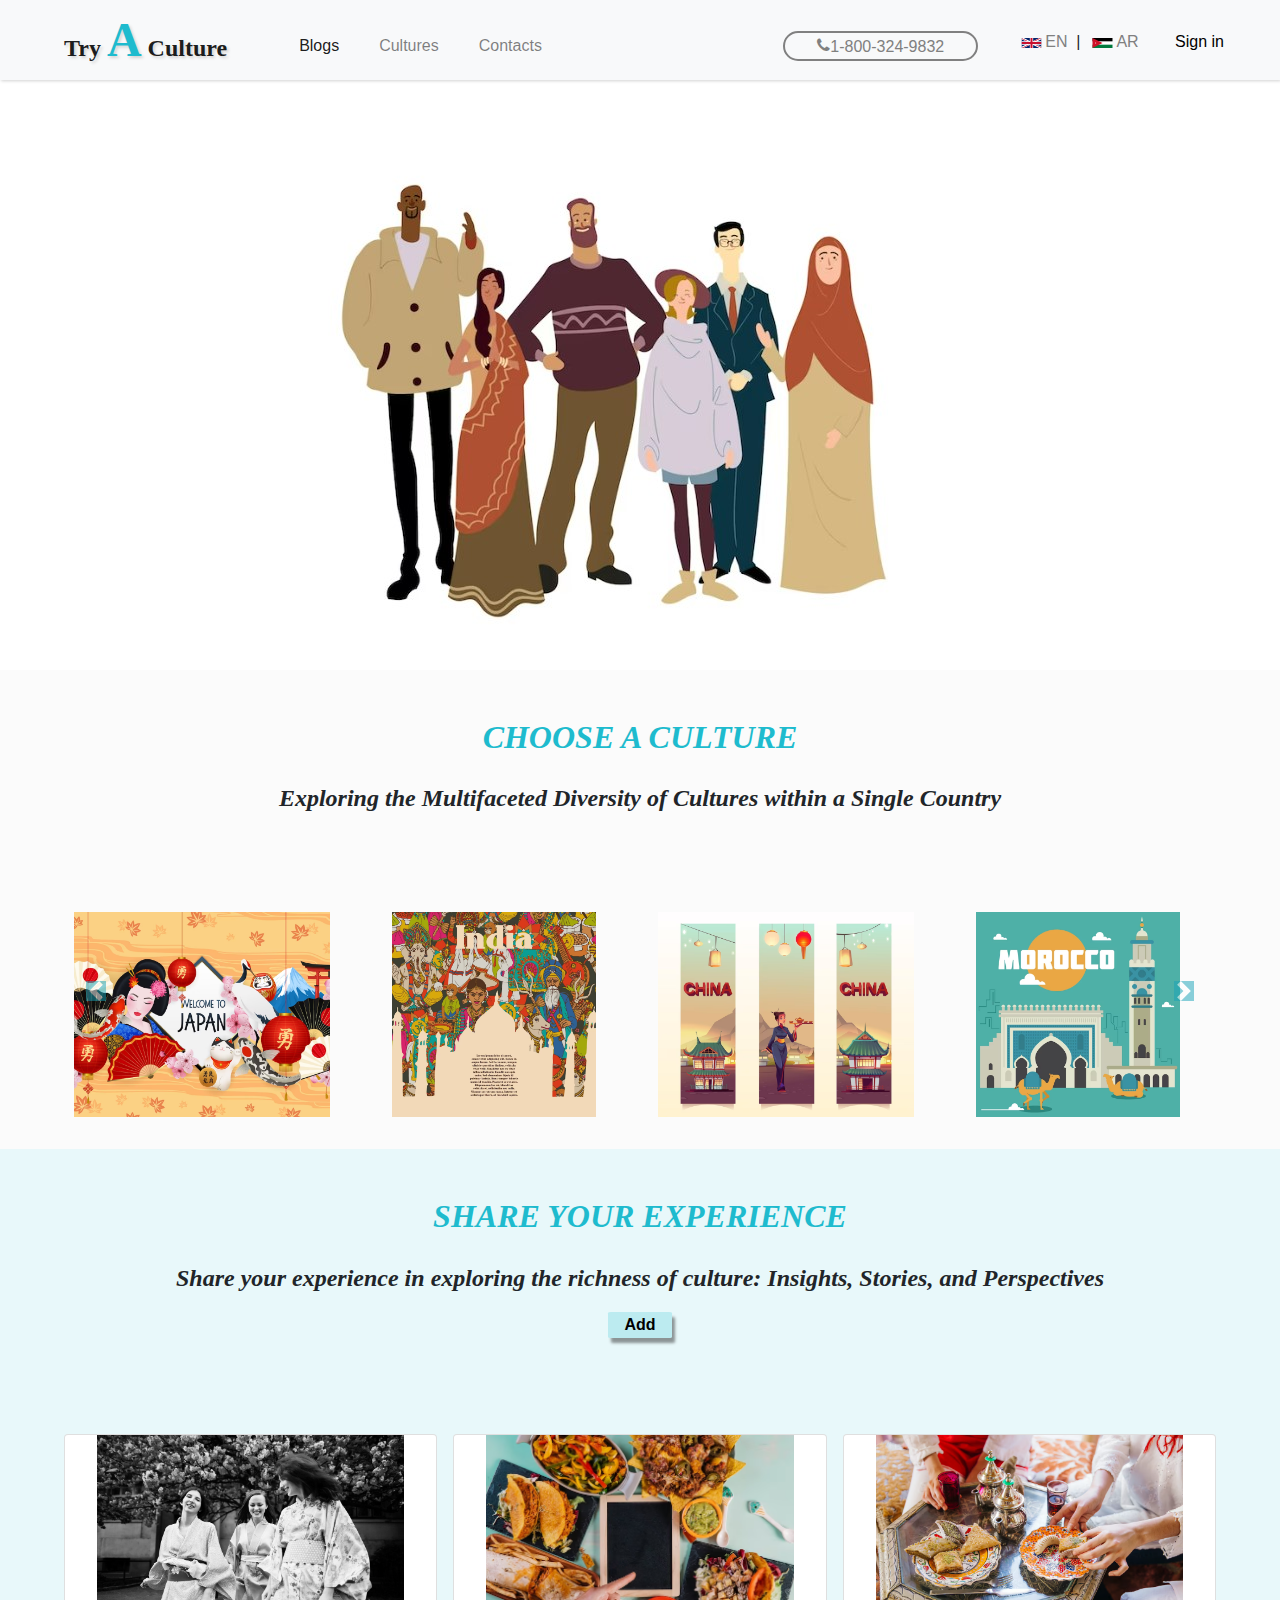
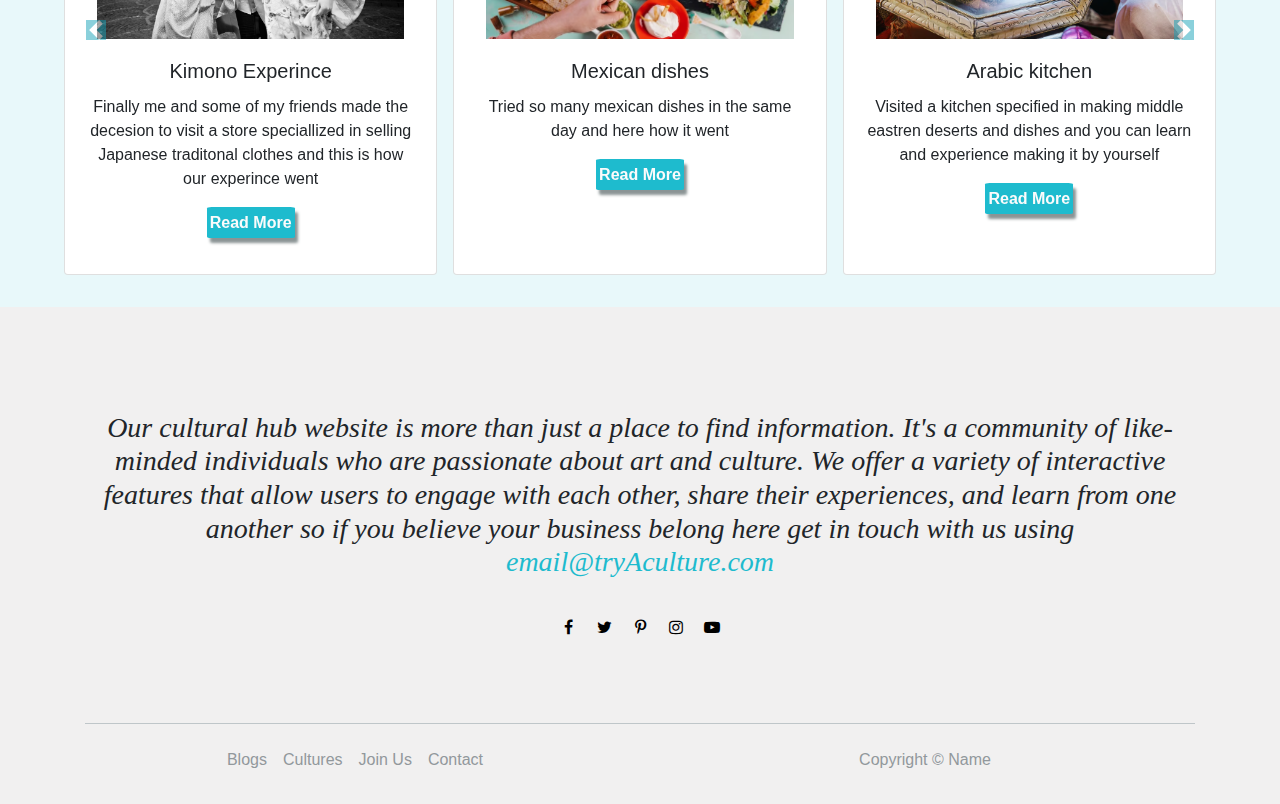
<file: index.html>
<!DOCTYPE html>
<html lang="en">

<head>
    <meta charset="UTF-8">
    <meta http-equiv="X-UA-Compatible" content="IE=edge">
    <meta name="viewport" content="width=device-width, initial-scale=1.0">
    <link rel="stylesheet" href="https://cdn.jsdelivr.net/npm/bootstrap@4.0.0/dist/css/bootstrap.min.css"
        integrity="sha384-Gn5384xqQ1aoWXA+058RXPxPg6fy4IWvTNh0E263XmFcJlSAwiGgFAW/dAiS6JXm" crossorigin="anonymous">
    <link rel="stylesheet" href="styles.css">
    <link rel="stylesheet" href="https://cdnjs.cloudflare.com/ajax/libs/font-awesome/4.7.0/css/font-awesome.min.css">

    <title>Try A Culture</title>
</head>

<body>
    <nav class="navbar navbar-expand-lg navbar-light bg-light">
        <a class="navbar-brand" href="#Cultures">Try <span>A</span> Culture</a>
        <button class="navbar-toggler" type="button" data-toggle="collapse" data-target="#navbarText"
            aria-controls="navbarText" aria-expanded="false" aria-label="Toggle navigation">
            <span class="navbar-toggler-icon"></span>
        </button>
        <div class="collapse navbar-collapse" id="navbarText">
            <ul class="navbar-nav mr-auto">
                <li class="nav-item active">
                    <a class="nav-link" href="#blogs">Blogs</a>
                </li>
                <li class="nav-item">
                    <a class="nav-link" href="culturePage.html">Cultures</a>
                </li>
                <li class="nav-item">
                    <a class="nav-link" href="#contact">Contacts</a>
                </li>
            </ul>
            <span class="nav-item ml-auto">
                <a style="color: grey;" class="btn-outline-sm" href="tel:1-800-324-9832"><i
                        class="fa fa-phone"></i>1-800-324-9832</a>
            </span>
            <span class="nav-item lang-switch">
                <a style="color: grey;" class="lang-item no-line active" href="index.html"><img
                        src="Imgs/Flag_of_the_United_Kingdom_(1-2).svg" alt="alternative">EN</a> &nbsp;|&nbsp; <a
                    style="color: grey;" class="lang-item no-line" href="index.html"><img src="Imgs/Flag_of_Jordan.svg"
                        alt="alternative">AR</a>
                <a style="color: black;" class="signIn" href="signIn.html">Sign in</a>
            </span>
        </div>
    </nav>
    <header class="d-flex justify-content-center">
        <img src="Imgs/header2.jpg" class="img-fluid" alt="Diverse People">
    </header>
    <main>
        <section class="a" id="Cultures">
            <h4>CHOOSE A CULTURE</h4>
            <p class="description">Exploring the Multifaceted Diversity of Cultures within a Single Country</p>

            <div id="carouselExampleControls" class="carousel slide" data-ride="carousel">
                <div class="carousel-inner">
                    <div class="carousel-item active">
                        <div class="cards-wrapper">
                            <div class="card2">
                                <div class="image-wrapper">
                                   <a href="culturePage.html"><img src="Imgs/japan.avif" class="img-fluid" alt="Japan"></a>
                                </div>

                            </div>
                            <div class="card2">
                                <div class="image-wrapper">
                                     <a href="culturePage.html"><img src="Imgs/india.avif" class="img-fluid" alt="India"></a>
                                </div>

                            </div>
                            <div class="card2">
                                <div class="image-wrapper">
                                     <a href="culturePage.html"><img src="Imgs/china.avif" class="img-fluid" alt="Mexico"></a>
                                </div>

                            </div>
                            <div class="card2">
                                <div class="image-wrapper">
                                     <a href="culturePage.html"><img src="Imgs/morocco.avif" class="img-fluid" alt="Morocco"></a>
                                </div>

                            </div>
                        </div>
                    </div>
                    <div class="carousel-item">
                        <div class="cards-wrapper">
                            <div class="card2">
                                <div class="image-wrapper">
                                   <a href="culturePage.html"><img src="Imgs/japan.avif" class="img-fluid" alt="Japan"></a>
                                </div>

                            </div>
                            <div class="card2">
                                <div class="image-wrapper">
                                     <a href="culturePage.html"><img src="Imgs/india.avif" class="img-fluid" alt="India"></a>
                                </div>

                            </div>
                            <div class="card2">
                                <div class="image-wrapper">
                                     <a href="culturePage.html"><img src="Imgs/china.avif" class="img-fluid" alt="Mexico"></a>
                                </div>

                            </div>
                            <div class="card2">
                                <div class="image-wrapper">
                                     <a href="culturePage.html"><img src="Imgs/morocco.avif" class="img-fluid" alt="Morocco"></a>
                                </div>

                            </div>
                        </div>
                    </div>
                    <div class="carousel-item">
                        <div class="cards-wrapper">
                            <div class="card2">
                                <div class="image-wrapper">
                                   <a href="culturePage.html"><img src="Imgs/japan.avif" class="img-fluid" alt="Japan"></a>
                                </div>

                            </div>
                            <div class="card2">
                                <div class="image-wrapper">
                                     <a href="culturePage.html"><img src="Imgs/india.avif" class="img-fluid" alt="India"></a>
                                </div>

                            </div>
                            <div class="card2">
                                <div class="image-wrapper">
                                     <a href="culturePage.html"><img src="Imgs/china.avif" class="img-fluid" alt="Mexico"></a>
                                </div>

                            </div>
                            <div class="card2">
                                <div class="image-wrapper">
                                     <a href="culturePage.html"><img src="Imgs/morocco.avif" class="img-fluid" alt="Morocco"></a>
                                </div>

                            </div>
                        </div>
                    </div>
                </div>
                <a class="carousel-control-prev" href="#carouselExampleControls" role="button" data-slide="prev">
                    <span class="carousel-control-prev-icon bg-info" aria-hidden="true"></span>
                    <span class="sr-only">Previous</span>
                </a>
                <a class="carousel-control-next"  href="#carouselExampleControls" role="button" data-slide="next">
                    <span class="carousel-control-next-icon bg-info" aria-hidden="true"></span>
                    <span class="sr-only">Next</span>
                </a>
            </div>
        </section>
        <section class="b" id="blogs">
            <h4>SHARE YOUR EXPERIENCE</h4>
            <p class="description">Share your experience in exploring the richness of culture: Insights, Stories, and Perspectives</p>  
            <button class="open-button" onclick="openForm()">Add</button>
            <div class="form-popup" id="myForm"> <form action="" class="form-container">
                <input id="blogTitle" type="text" placeholder="Title">
               <input id="text" type="text" placeholder="Write here"><br>
               <input id="file" type="file"><br>
               <button type="submit" class="btn">Share</button>
               <button type="button" class="btn cancel" onclick="closeForm()">Close</button>
            </form></div>

            <div id="carouselExampleControls2" class="carousel slide" data-ride="carousel">
                <div class="carousel-inner">
                    <div class="carousel-item active">
                        <div class="cards-wrapper" id="card-container">
                            <div class="card">
                                <div class="image-wrapper">
                                     <img src="Imgs/kimono.jpg" class="img-fluid" alt="">
                                </div>
                                <div class="card-body">
                                    <h5 class="card-title">Kimono Experince</h5>
                                    <p class="card-text">Finally me and some of my friends made the decesion to visit a store speciallized in selling Japanese traditonal clothes and this is how our experince went </p>
                                    <p class="more" >Lorem ipsum dolor sit, amet consectetur adipisicing elit. Ex, dolor voluptate officia blanditiis quas voluptatem, eos autem sapiente delectus repudiandae dignissimos accusamus porro quibusdam soluta libero harum doloremque est sint.</p>
                                        <button class="read-more">Read More</button>

                                </div>
                            </div>
                            <div class="card">
                                <div class="image-wrapper">
                                     <img src="Imgs/mexican dishes.avif" class="img-fluid" alt="Mexican Dishes">
                                </div>
                                <div class="card-body">
                                    <h5 class="card-title">Mexican dishes</h5>
                                    <p class="card-text">Tried so many mexican dishes in the same day and here how it went </p>
                                    <p class="more" >Lorem ipsum dolor sit amet, consectetur adipisicing elit. Reiciendis reprehenderit pariatur, ullam, dignissimos mollitia consequatur praesentium vel fuga quisquam nihil repudiandae autem dolores quod sequi non, doloribus porro enim distinctio.</p>
                                        <button class="read-more">Read More</button>

                                </div>
                            </div>
                            <div class="card">
                                <div class="image-wrapper">
                                     <img src="Imgs/arabFood.avif" class="img-fluid" alt="arabicSweets">
                                </div>
                                <div class="card-body">
                                    <h5 class="card-title">Arabic kitchen</h5>
                                    <p class="card-text">Visited a kitchen specified in making middle eastren deserts and dishes and you can learn and experience making it by yourself</p>
                                    <p class="more" >Lorem ipsum dolor sit amet consectetur adipisicing elit. Enim a pariatur reprehenderit. Est et ducimus adipisci facilis sed corrupti molestias ullam, tenetur quod rem eum laudantium, explicabo suscipit tempora illum.</p>
                                        <button class="read-more">Read More</button>

                                </div>
                            </div>
                        </div>
                    </div>
                    <div class="carousel-item">
                        <div class="cards-wrapper" id="card-container">
                            <div class="card">
                                <div class="image-wrapper">
                                     <img src="Imgs/kimono.jpg" class="img-fluid" alt="">
                                </div>
                                <div class="card-body">
                                    <h5 class="card-title">Kimono Experince</h5>
                                    <p class="card-text">Finally me and some of my friends made the decesion to visit a store speciallized in selling Japanese traditonal clothes and this is how our experince went </p>
                                    <p class="more" >Lorem ipsum dolor sit, amet consectetur adipisicing elit. Ex, dolor voluptate officia blanditiis quas voluptatem, eos autem sapiente delectus repudiandae dignissimos accusamus porro quibusdam soluta libero harum doloremque est sint.</p>
                                        <button class="read-more">Read More</button>

                                </div>
                            </div>
                            <div class="card">
                                <div class="image-wrapper">
                                     <img src="Imgs/mexican dishes.avif" class="img-fluid" alt="Mexican Dishes">
                                </div>
                                <div class="card-body">
                                    <h5 class="card-title">Mexican dishes</h5>
                                    <p class="card-text">Tried so many mexican dishes in the same day and here how it went </p>
                                    <p class="more" >Lorem ipsum dolor sit amet, consectetur adipisicing elit. Reiciendis reprehenderit pariatur, ullam, dignissimos mollitia consequatur praesentium vel fuga quisquam nihil repudiandae autem dolores quod sequi non, doloribus porro enim distinctio.</p>
                                        <button class="read-more">Read More</button>

                                </div>
                            </div>
                            <div class="card">
                                <div class="image-wrapper">
                                     <img src="Imgs/arabFood.avif" class="img-fluid" alt="arabicSweets">
                                </div>
                                <div class="card-body">
                                    <h5 class="card-title">Arabic kitchen</h5>
                                    <p class="card-text">Visited a kitchen specified in making middle eastren deserts and dishes and you can learn and experience making it by yourself</p>
                                    <p class="more" >Lorem ipsum dolor sit amet consectetur adipisicing elit. Enim a pariatur reprehenderit. Est et ducimus adipisci facilis sed corrupti molestias ullam, tenetur quod rem eum laudantium, explicabo suscipit tempora illum.</p>
                                        <button class="read-more">Read More</button>

                                </div>
                            </div>
                        </div>
                    </div>
                    <div class="carousel-item">
                        <div class="cards-wrapper" id="card-container">
                            <div class="card">
                                <div class="image-wrapper">
                                     <img src="Imgs/kimono.jpg" class="img-fluid" alt="">
                                </div>
                                <div class="card-body">
                                    <h5 class="card-title">Kimono Experince</h5>
                                    <p class="card-text">Finally me and some of my friends made the decesion to visit a store speciallized in selling Japanese traditonal clothes and this is how our experince went </p>
                                    <p class="more" >Lorem ipsum dolor sit, amet consectetur adipisicing elit. Ex, dolor voluptate officia blanditiis quas voluptatem, eos autem sapiente delectus repudiandae dignissimos accusamus porro quibusdam soluta libero harum doloremque est sint.</p>
                                        <button class="read-more">Read More</button>

                                </div>
                            </div>
                            <div class="card">
                                <div class="image-wrapper">
                                     <img src="Imgs/mexican dishes.avif" class="img-fluid" alt="Mexican Dishes">
                                </div>
                                <div class="card-body">
                                    <h5 class="card-title">Mexican dishes</h5>
                                    <p class="card-text">Tried so many mexican dishes in the same day and here how it went </p>
                                    <p class="more" >Lorem ipsum dolor sit amet, consectetur adipisicing elit. Reiciendis reprehenderit pariatur, ullam, dignissimos mollitia consequatur praesentium vel fuga quisquam nihil repudiandae autem dolores quod sequi non, doloribus porro enim distinctio.</p>
                                        <button class="read-more">Read More</button>

                                </div>
                            </div>
                            <div class="card">
                                <div class="image-wrapper">
                                     <img src="Imgs/arabFood.avif" class="img-fluid" alt="arabicSweets">
                                </div>
                                <div class="card-body">
                                    <h5 class="card-title">Arabic kitchen</h5>
                                    <p class="card-text">Visited a kitchen specified in making middle eastren deserts and dishes and you can learn and experience making it by yourself</p>
                                    <p class="more" >Lorem ipsum dolor sit amet consectetur adipisicing elit. Enim a pariatur reprehenderit. Est et ducimus adipisci facilis sed corrupti molestias ullam, tenetur quod rem eum laudantium, explicabo suscipit tempora illum.</p>
                                        <button class="read-more">Read More</button>

                                </div>
                            </div>
                        </div>
                    </div>
                </div>
                <a class="carousel-control-prev" href="#carouselExampleControls2" role="button" data-slide="prev">
                    <span class="carousel-control-prev-icon bg-info" aria-hidden="true"></span>
                    <span class="sr-only">Previous</span>
                </a>
                <a class="carousel-control-next" href="#carouselExampleControls2" role="button" data-slide="next">
                    <span class="carousel-control-next-icon bg-info" aria-hidden="true"></span>
                    <span class="sr-only">Next</span>
                </a>
            </div>
        </section>

    </main>
    <div class="footer">
        <div class="container">
            <div class="row">
                <div class="col-lg-12">
                    <h3>Our cultural hub website is more than just a place to find information. It's a community of like-minded individuals who are passionate about art and culture. We offer a variety of interactive features that allow users to engage with each other, share their experiences, and learn from one another so if you believe your business belong here get in touch with us using
                        <a class="green" href="#">email@tryAculture.com</a></h3>
                    <div class="social-container" id="contact">
                        <span class="fa-stack">
                            <a href="#your-link">
                                <i style="color: black;" class="fa fa-facebook-f fa-stack-1x"></i>
                            </a>
                        </span>
                        <span class="fa-stack">
                            <a href="#your-link">
                                <i style="color: black;" class="fa fa-twitter fa-stack-1x"></i>
                            </a>
                        </span>
                        <span class="fa-stack">
                            <a href="#your-link">
                                <i style="color: black;" class="fa fa-pinterest-p fa-stack-1x"></i>
                            </a>
                        </span>
                        <span class="fa-stack">
                            <a href="#your-link">
                                <i style="color: black;" class="fa fa-instagram fa-stack-1x"></i>
                            </a>
                        </span>
                        <span class="fa-stack">
                            <a href="#your-link">
                                <i style="color: black;" class="fa fa-youtube-play fa-stack-1x"></i>
                            </a>
                        </span>
                    </div> <!-- end of social-container -->
                </div> <!-- end of col -->
            </div> <!-- end of row -->
        </div> <!-- end of container -->
    </div>
    <div class="copyright">
        <div class="container">
            <div class="row">
                <div class="col-lg-12">
                    <hr class="divider">
                </div> <!-- end of col -->
            </div> <!-- end of row -->
            <div class="row">
                <div class="col-lg-6">
                    <ul class="list-unstyled li-space-lg p-small">
                        <li><a href="#blogs">Blogs</a></li>
                        <li><a href="#Cultures">Cultures</a></li>
                        <li><a href="">Join Us</a></li>
                        <li><a href="#contact">Contact</a></li>
                    </ul> <!-- end of list-unstyled -->
                </div> <!-- end of col -->
                <div class="col-lg-6">
                    <p class="p-small statement">Copyright © <a href="#your-link">Name</a></p>
                </div> <!-- end of col -->
            </div> <!-- enf of row -->
        </div> <!-- end of container -->
    </div>


    <script src="https://code.jquery.com/jquery-3.2.1.slim.min.js"
        integrity="sha384-KJ3o2DKtIkvYIK3UENzmM7KCkRr/rE9/Qpg6aAZGJwFDMVNA/GpGFF93hXpG5KkN"
        crossorigin="anonymous"></script>
    <script src="https://cdn.jsdelivr.net/npm/popper.js@1.12.9/dist/umd/popper.min.js"
        integrity="sha384-ApNbgh9B+Y1QKtv3Rn7W3mgPxhU9K/ScQsAP7hUibX39j7fakFPskvXusvfa0b4Q"
        crossorigin="anonymous"></script>
    <script src="https://cdn.jsdelivr.net/npm/bootstrap@4.0.0/dist/js/bootstrap.min.js"
        integrity="sha384-JZR6Spejh4U02d8jOt6vLEHfe/JQGiRRSQQxSfFWpi1MquVdAyjUar5+76PVCmYl"
        crossorigin="anonymous"></script>
    <script src="app.js"></script>
    <script src="https://cdn.jsdelivr.net/npm/sweetalert2@11%22%3E</script>

</body>

</html>
</file>
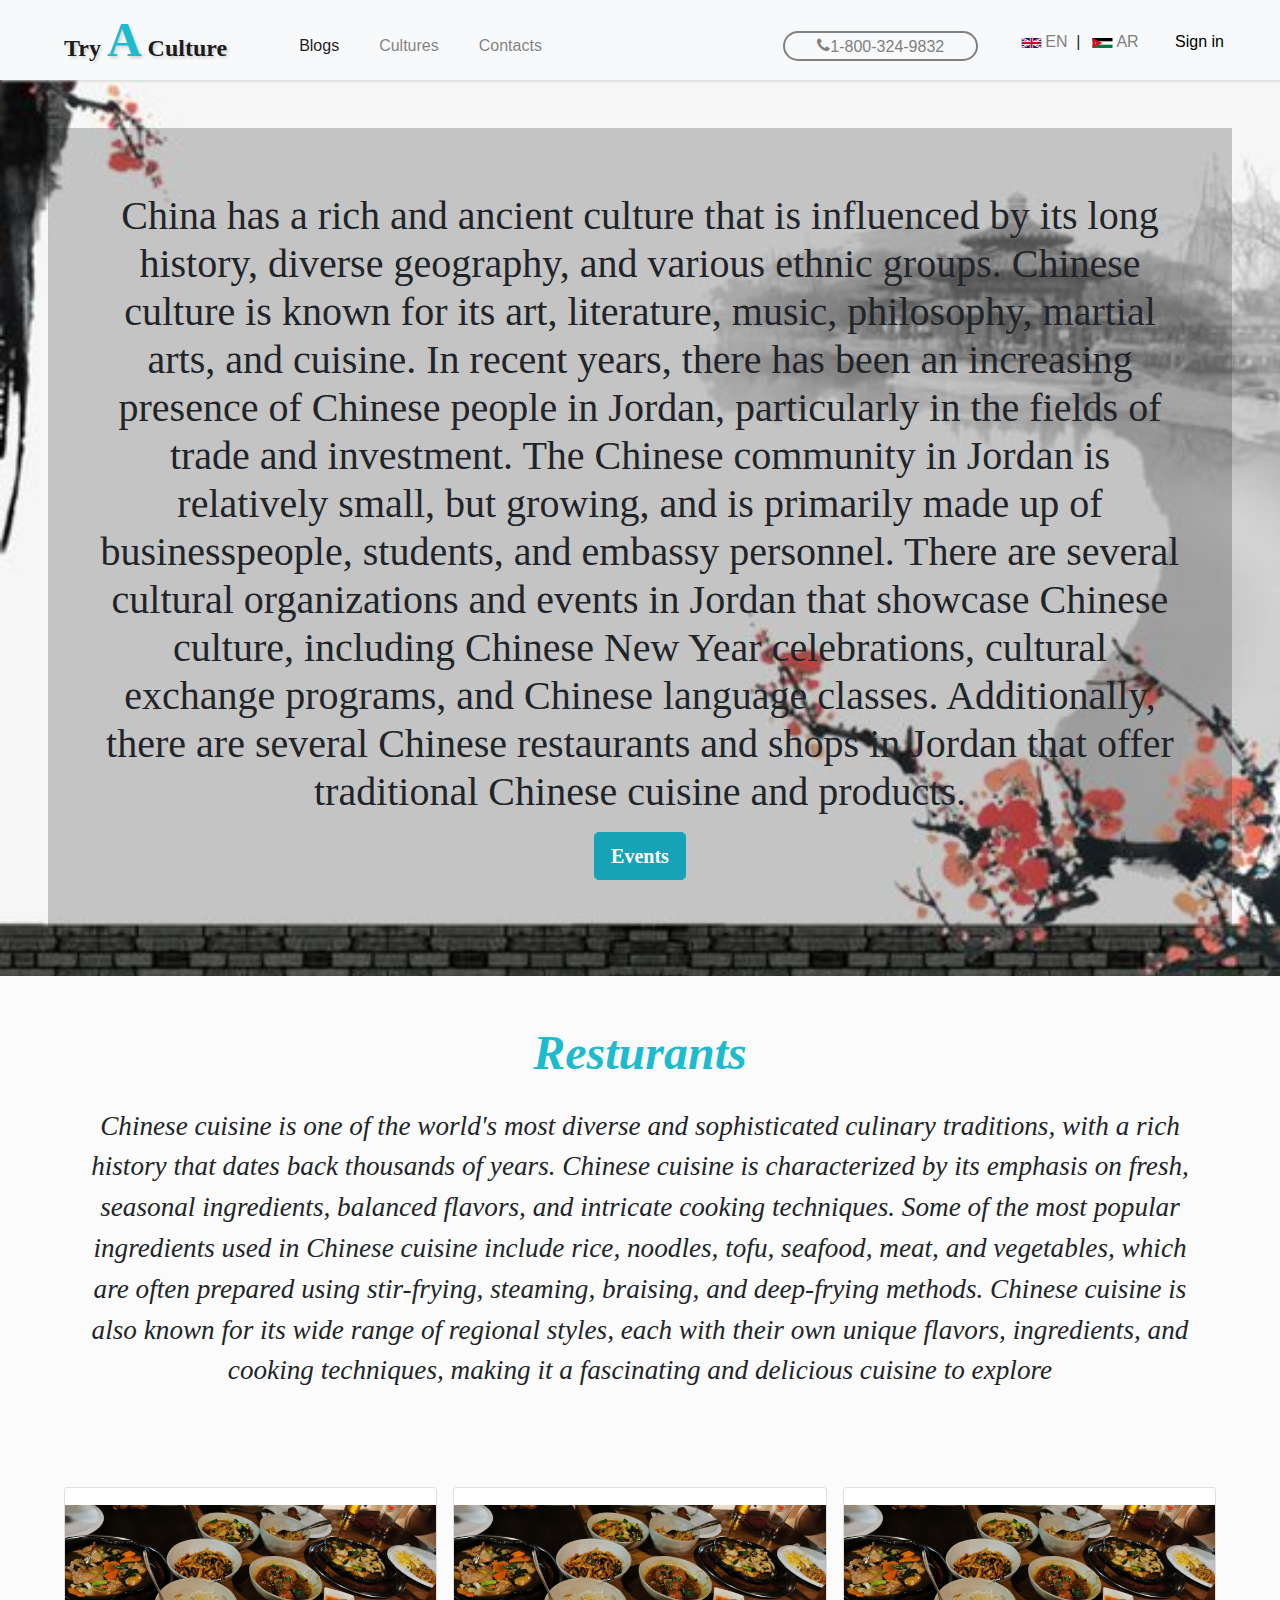
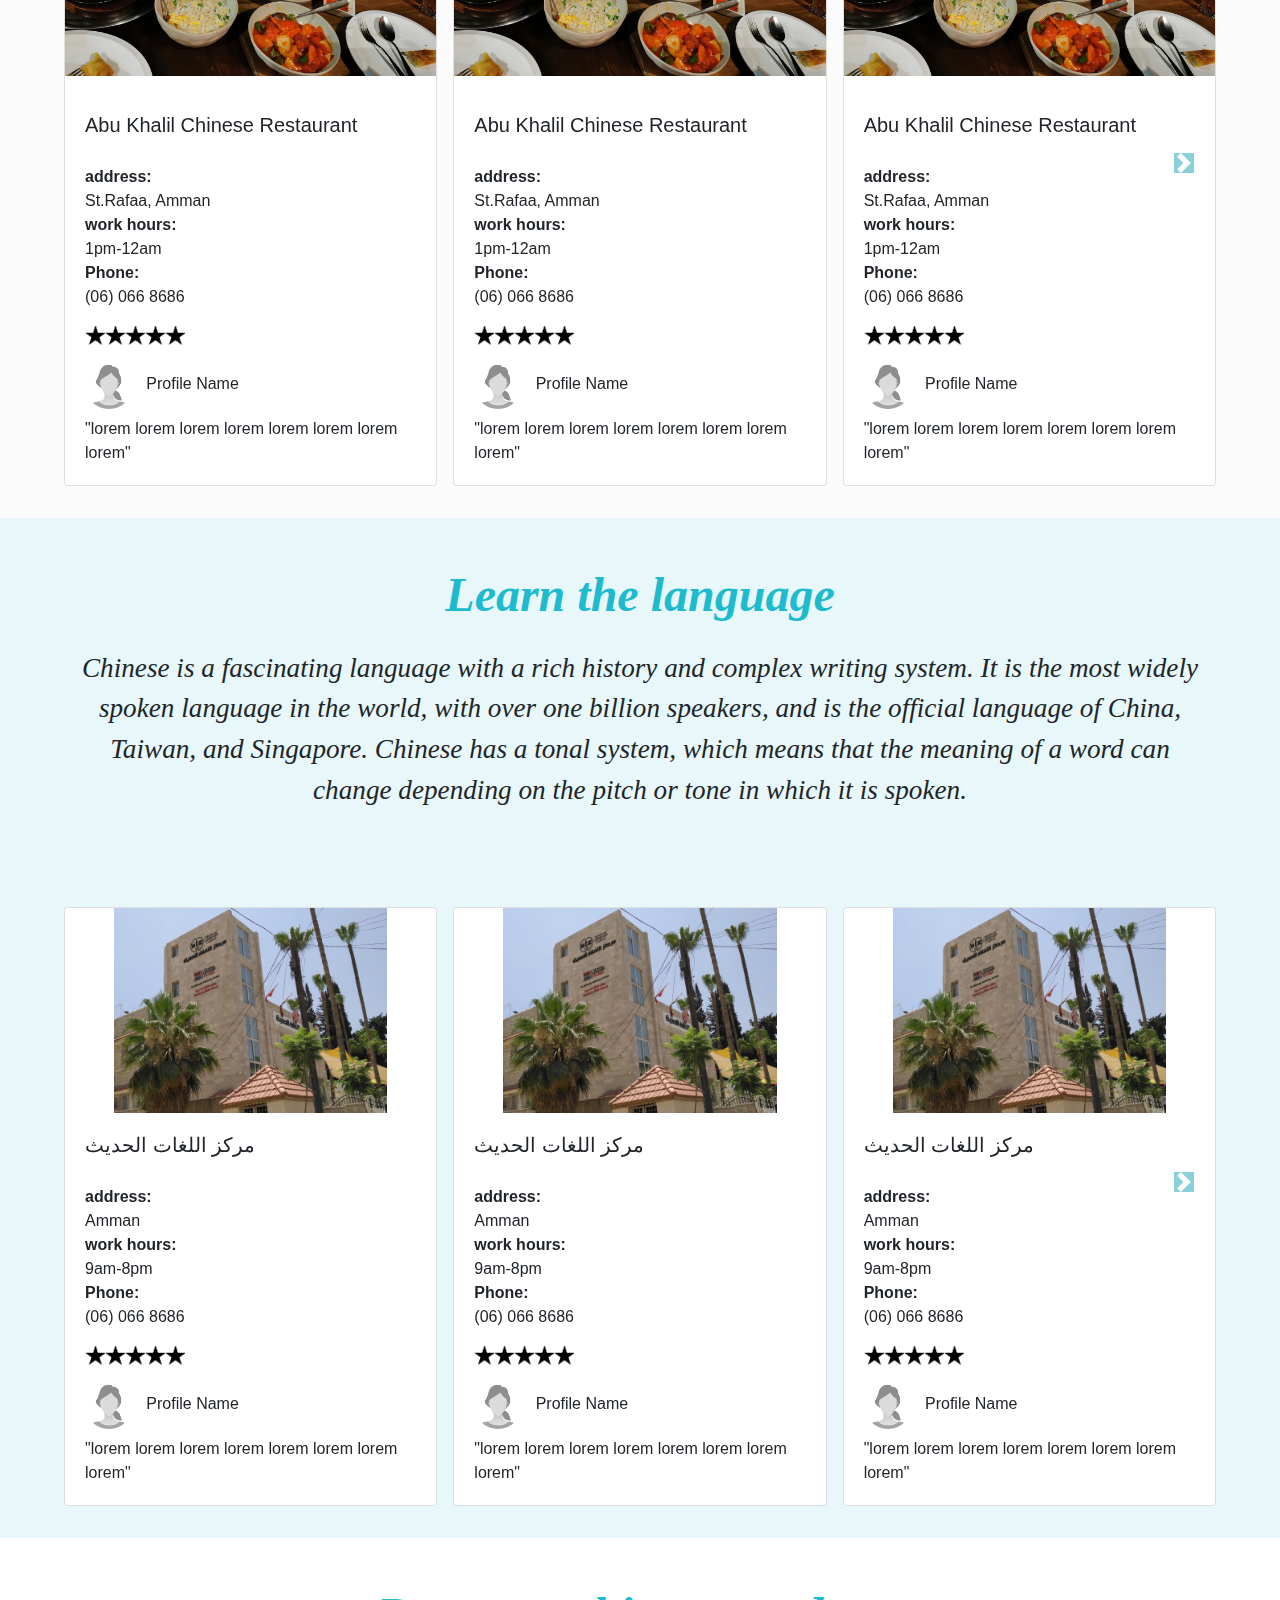
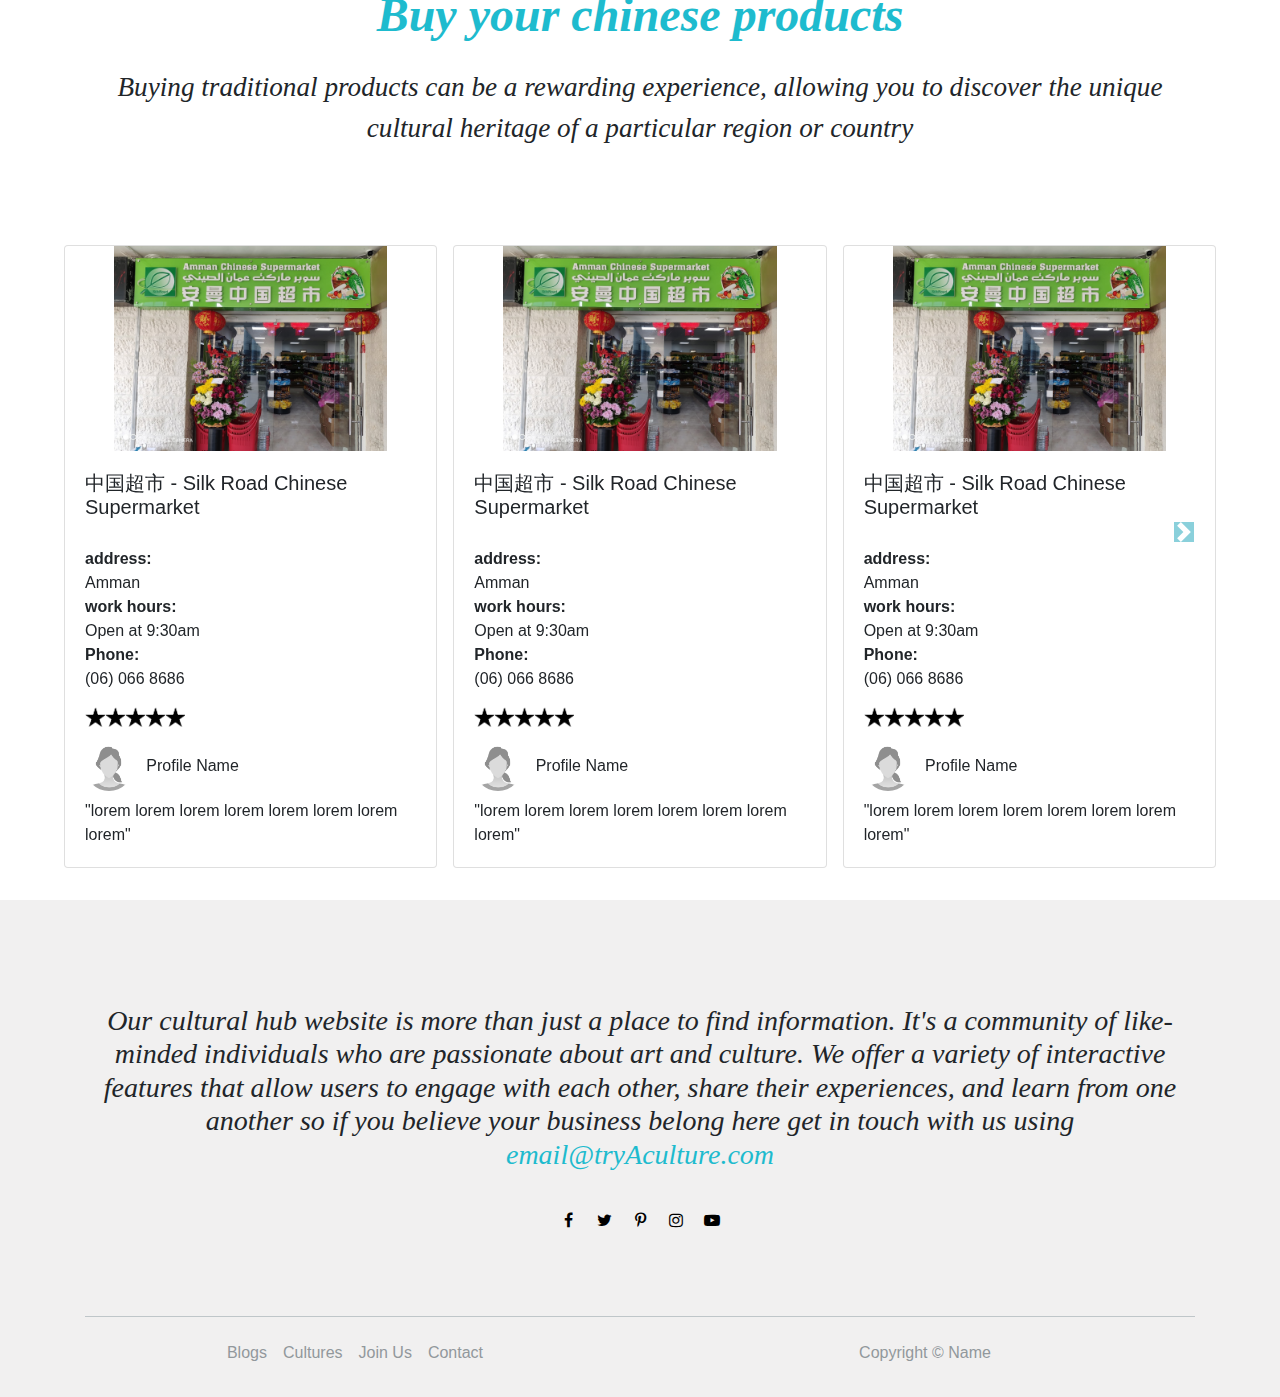
<file: culturePage.html>
<!DOCTYPE html>
<html lang="en">

<head>
    <meta charset="UTF-8">
    <meta http-equiv="X-UA-Compatible" content="IE=edge">
    <meta name="viewport" content="width=device-width, initial-scale=1.0">
    <link rel="stylesheet" href="https://cdn.jsdelivr.net/npm/bootstrap@4.0.0/dist/css/bootstrap.min.css"
        integrity="sha384-Gn5384xqQ1aoWXA+058RXPxPg6fy4IWvTNh0E263XmFcJlSAwiGgFAW/dAiS6JXm" crossorigin="anonymous">
    <link rel="stylesheet" href="culturePage.css">
    <link rel="stylesheet" href="https://cdnjs.cloudflare.com/ajax/libs/font-awesome/6.2.1/css/all.min.css" />
    <link rel="stylesheet" href="https://cdnjs.cloudflare.com/ajax/libs/font-awesome/4.7.0/css/font-awesome.min.css">


    <title>Try A Culture</title>
</head>

<body>
    <nav class="navbar navbar-expand-lg navbar-light bg-light">
        <a class="navbar-brand" href="index.html">Try <span>A</span> Culture</a>
        <button class="navbar-toggler" type="button" data-toggle="collapse" data-target="#navbarText"
            aria-controls="navbarText" aria-expanded="false" aria-label="Toggle navigation">
            <span class="navbar-toggler-icon"></span>
        </button>
        <div class="collapse navbar-collapse" id="navbarText">
            <ul class="navbar-nav mr-auto">
                <li class="nav-item active">
                    <a class="nav-link" href="index.html">Blogs</a>
                </li>
                <li class="nav-item">
                    <a class="nav-link" href="index.html">Cultures</a>
                </li>
                <li class="nav-item">
                    <a class="nav-link" href="#contact">Contacts</a>
                </li>
            </ul>
            <span class="nav-item ml-auto">
                <a style="color: grey;" class="btn-outline-sm" href="tel:1-800-324-9832"><i
                        class="fa fa-phone"></i>1-800-324-9832</a>
            </span>
            <span class="nav-item lang-switch">
                <a style="color: grey;" class="lang-item no-line active" href="index.html"><img
                        src="Imgs/Flag_of_the_United_Kingdom_(1-2).svg" alt="alternative">EN</a> &nbsp;|&nbsp; <a
                    style="color: grey;" class="lang-item no-line" href="index.html"><img src="Imgs/Flag_of_Jordan.svg"
                        alt="alternative">AR</a>
                <a style="color: black;" class="signIn" href="signIn.html">Sign in</a>
            </span>
        </div>
    </nav>
    <!-- Hero -->
    <div class="img-fluid p-5 text-center bg-image rounded-3" style="background-image: url('Imgs/chinaCover.jpg'); background-size: cover;">
        <div class="mask" style="background-color: rgba(0, 0, 0, 0.2);">
            
            <div class="d-flex align-content-center justify-content-center text-align-center align-items-center p-5" style="height: fit-content;">
                <div class="text-black d-flex  flex-column " style="height: fit-content;font-family: PT serif;">
                    <h1 class="mb-3 mt-3" style="height: fit-content;">China has a rich and ancient culture that is influenced by its long history, diverse geography, and various ethnic groups. Chinese culture is known for its art, literature, music, philosophy, martial arts, and cuisine.
 
                        In recent years, there has been an increasing presence of Chinese people in Jordan, particularly in the fields of trade and investment. The Chinese community in Jordan is relatively small, but growing, and is primarily made up of businesspeople, students, and embassy personnel.
                        
                        There are several cultural organizations and events in Jordan that showcase Chinese culture, including Chinese New Year celebrations, cultural exchange programs, and Chinese language classes. Additionally, there are several Chinese restaurants and shops in Jordan that offer traditional Chinese cuisine and products.</h1> 
                    <a class="btn btn-info btn-lg" href="calender.html" role="button">Events</a>
                </div>
            </div>
        </div>
    </div>
    <!-- Hero -->
    <main>
        <section class="a">
            <h4>Resturants</h4>
            <p class="description">Chinese cuisine is one of the world's most diverse and sophisticated culinary traditions, with a rich history that dates back thousands of years. Chinese cuisine is characterized by its emphasis on fresh, seasonal ingredients, balanced flavors, and intricate cooking techniques. Some of the most popular ingredients used in Chinese cuisine include rice, noodles, tofu, seafood, meat, and vegetables, which are often prepared using stir-frying, steaming, braising, and deep-frying methods. Chinese cuisine is also known for its wide range of regional styles, each with their own unique flavors, ingredients, and cooking techniques, making it a fascinating and delicious cuisine to explore</p>
            <div id="carouselExampleControls2" class="carousel slide" data-ride="carousel">
                <div class="carousel-inner">
                    <div class="carousel-item active">
                        <div class="cards-wrapper">
                            <div class="card">
                                <div class="image-wrapper">
                                    <img src="Imgs/resturants.jpg" class="img-fluid" alt="">
                                </div>
                                <div class="card-body">
                                    <h5 class="card-title">Abu Khalil Chinese Restaurant
                                    </h5>
                                    <p class="card-text">
                                    <div class="tit">address:</div> St.Rafaa, Amman<br>
                                    <div class="tit"> work hours:</div> 1pm-12am <br>
                                    <div class="tit"> Phone:</div> (06) 066 8686</p>
                                    <div class="rating">
                                        <span class="star" data-rating="1"></span>
                                        <span class="star" data-rating="2"></span>
                                        <span class="star" data-rating="3"></span>
                                        <span class="star" data-rating="4"></span>
                                        <span class="star" data-rating="5"></span>
                                    </div>
                                    <div class="costumer mt-3"><span><img src="Imgs/placeholder.jpg" class="img-fluid"
                                                style="height: 3rem; border-radius: 100%;" alt=""> &nbsp; Profile
                                            Name</span><br>
                                        <div class="comment mt-2">"lorem lorem lorem lorem lorem lorem lorem lorem"
                                        </div>
                                    </div>
                                </div>
                            </div>
                            <div class="card">
                                <div class="image-wrapper">
                                    <img src="Imgs/resturants.jpg" alt="">
                                </div>
                                <div class="card-body">
                                    <h5 class="card-title">Abu Khalil Chinese Restaurant
                                    </h5>
                                    <p class="card-text">
                                    <div class="tit">address:</div> St.Rafaa, Amman<br>
                                    <div class="tit"> work hours:</div> 1pm-12am <br>
                                    <div class="tit"> Phone:</div> (06) 066 8686</p>
                                    <div class="rating">
                                        <span class="star" data-rating="1"></span>
                                        <span class="star" data-rating="2"></span>
                                        <span class="star" data-rating="3"></span>
                                        <span class="star" data-rating="4"></span>
                                        <span class="star" data-rating="5"></span>
                                    </div>
                                    <div class="costumer mt-3"><span><img src="Imgs/placeholder.jpg" class="img-fluid"
                                                style="height: 3rem; border-radius: 100%;" alt=""> &nbsp; Profile
                                            Name</span><br>
                                        <div class="comment mt-2">"lorem lorem lorem lorem lorem lorem lorem lorem"
                                        </div>
                                    </div>

                                </div>
                            </div>
                            <div class="card">
                                <div class="image-wrapper">
                                    <img src="Imgs/resturants.jpg" alt="">
                                </div>
                                <div class="card-body">
                                    <h5 class="card-title">Abu Khalil Chinese Restaurant
                                    </h5>
                                    <p class="card-text">
                                    <div class="tit">address:</div> St.Rafaa, Amman<br>
                                    <div class="tit"> work hours:</div> 1pm-12am <br>
                                    <div class="tit"> Phone:</div> (06) 066 8686</p>
                                    <div class="rating">
                                        <span class="star" data-rating="1"></span>
                                        <span class="star" data-rating="2"></span>
                                        <span class="star" data-rating="3"></span>
                                        <span class="star" data-rating="4"></span>
                                        <span class="star" data-rating="5"></span>
                                    </div>
                                    <div class="costumer mt-3"><span><img src="Imgs/placeholder.jpg" class="img-fluid"
                                                style="height: 3rem; border-radius: 100%;" alt=""> &nbsp; Profile
                                            Name</span><br>
                                        <div class="comment mt-2">"lorem lorem lorem lorem lorem lorem lorem lorem"
                                        </div>
                                    </div>

                                </div>
                            </div>
                        </div>
                    </div>
                    <div class="carousel-item">
                        <div class="cards-wrapper">
                            <div class="card">
                                <div class="image-wrapper">
                                    <img src="Imgs/resturants.jpg" class="img-fluid" alt="">
                                </div>
                                <div class="card-body">
                                    <h5 class="card-title">Abu Khalil Chinese Restaurant
                                    </h5>
                                    <p class="card-text">
                                    <div class="tit">address:</div> St.Rafaa, Amman<br>
                                    <div class="tit"> work hours:</div> 1pm-12am <br>
                                    <div class="tit"> Phone:</div> (06) 066 8686</p>
                                    <div class="rating">
                                        <span class="star" data-rating="1"></span>
                                        <span class="star" data-rating="2"></span>
                                        <span class="star" data-rating="3"></span>
                                        <span class="star" data-rating="4"></span>
                                        <span class="star" data-rating="5"></span>
                                    </div>
                                    <div class="costumer mt-3"><span><img src="Imgs/placeholder.jpg" class="img-fluid"
                                                style="height: 3rem; border-radius: 100%;" alt=""> &nbsp; Profile
                                            Name</span><br>
                                        <div class="comment mt-2">"lorem lorem lorem lorem lorem lorem lorem lorem"
                                        </div>
                                    </div>
                                </div>
                            </div>
                            <div class="card">
                                <div class="image-wrapper">
                                    <img src="Imgs/resturants.jpg" alt="">
                                </div>
                                <div class="card-body">
                                    <h5 class="card-title">Abu Khalil Chinese Restaurant
                                    </h5>
                                    <p class="card-text">
                                    <div class="tit">address:</div> St.Rafaa, Amman<br>
                                    <div class="tit"> work hours:</div> 1pm-12am <br>
                                    <div class="tit"> Phone:</div> (06) 066 8686</p>
                                    <div class="rating">
                                        <span class="star" data-rating="1"></span>
                                        <span class="star" data-rating="2"></span>
                                        <span class="star" data-rating="3"></span>
                                        <span class="star" data-rating="4"></span>
                                        <span class="star" data-rating="5"></span>
                                    </div>
                                    <div class="costumer mt-3"><span><img src="Imgs/placeholder.jpg" class="img-fluid"
                                                style="height: 3rem; border-radius: 100%;" alt=""> &nbsp; Profile
                                            Name</span><br>
                                        <div class="comment mt-2">"lorem lorem lorem lorem lorem lorem lorem lorem"
                                        </div>
                                    </div>

                                </div>
                            </div>
                            <div class="card">
                                <div class="image-wrapper">
                                    <img src="Imgs/resturants.jpg" alt="">
                                </div>
                                <div class="card-body">
                                    <h5 class="card-title">Abu Khalil Chinese Restaurant
                                    </h5>
                                    <p class="card-text">
                                    <div class="tit">address:</div> St.Rafaa, Amman<br>
                                    <div class="tit"> work hours:</div> 1pm-12am <br>
                                    <div class="tit"> Phone:</div> (06) 066 8686</p>
                                    <div class="rating">
                                        <span class="star" data-rating="1"></span>
                                        <span class="star" data-rating="2"></span>
                                        <span class="star" data-rating="3"></span>
                                        <span class="star" data-rating="4"></span>
                                        <span class="star" data-rating="5"></span>
                                    </div>
                                    <div class="costumer mt-3"><span><img src="Imgs/placeholder.jpg" class="img-fluid"
                                                style="height: 3rem; border-radius: 100%;" alt=""> &nbsp; Profile
                                            Name</span><br>
                                        <div class="comment mt-2">"lorem lorem lorem lorem lorem lorem lorem lorem"
                                        </div>
                                    </div>

                                </div>
                            </div>
                        </div>
                    </div>
                    <div class="carousel-item">
                        <div class="cards-wrapper">
                            <div class="card">
                                <div class="image-wrapper">
                                    <img src="Imgs/resturants.jpg" class="img-fluid" alt="">
                                </div>
                                <div class="card-body">
                                    <h5 class="card-title">Abu Khalil Chinese Restaurant
                                    </h5>
                                    <p class="card-text">
                                    <div class="tit">address:</div> St.Rafaa, Amman<br>
                                    <div class="tit"> work hours:</div> 1pm-12am <br>
                                    <div class="tit"> Phone:</div> (06) 066 8686</p>
                                    <div class="rating">
                                        <span class="star" data-rating="1"></span>
                                        <span class="star" data-rating="2"></span>
                                        <span class="star" data-rating="3"></span>
                                        <span class="star" data-rating="4"></span>
                                        <span class="star" data-rating="5"></span>
                                    </div>
                                    <div class="costumer mt-3"><span><img src="Imgs/placeholder.jpg" class="img-fluid"
                                                style="height: 3rem; border-radius: 100%;" alt=""> &nbsp; Profile
                                            Name</span><br>
                                        <div class="comment mt-2">"lorem lorem lorem lorem lorem lorem lorem lorem"
                                        </div>
                                    </div>
                                </div>
                            </div>
                            <div class="card">
                                <div class="image-wrapper">
                                    <img src="Imgs/resturants.jpg" alt="">
                                </div>
                                <div class="card-body">
                                    <h5 class="card-title">Abu Khalil Chinese Restaurant
                                    </h5>
                                    <p class="card-text">
                                    <div class="tit">address:</div> St.Rafaa, Amman<br>
                                    <div class="tit"> work hours:</div> 1pm-12am <br>
                                    <div class="tit"> Phone:</div> (06) 066 8686</p>
                                    <div class="rating">
                                        <span class="star" data-rating="1"></span>
                                        <span class="star" data-rating="2"></span>
                                        <span class="star" data-rating="3"></span>
                                        <span class="star" data-rating="4"></span>
                                        <span class="star" data-rating="5"></span>
                                    </div>
                                    <div class="costumer mt-3"><span><img src="Imgs/placeholder.jpg" class="img-fluid"
                                                style="height: 3rem; border-radius: 100%;" alt=""> &nbsp; Profile
                                            Name</span><br>
                                        <div class="comment mt-2">"lorem lorem lorem lorem lorem lorem lorem lorem"
                                        </div>
                                    </div>

                                </div>
                            </div>
                            <div class="card">
                                <div class="image-wrapper">
                                    <img src="Imgs/resturants.jpg" alt="">
                                </div>
                                <div class="card-body">
                                    <h5 class="card-title">Abu Khalil Chinese Restaurant
                                    </h5>
                                    <p class="card-text">
                                    <div class="tit">address:</div> St.Rafaa, Amman<br>
                                    <div class="tit"> work hours:</div> 1pm-12am <br>
                                    <div class="tit"> Phone:</div> (06) 066 8686</p>
                                    <div class="rating">
                                        <span class="star" data-rating="1"></span>
                                        <span class="star" data-rating="2"></span>
                                        <span class="star" data-rating="3"></span>
                                        <span class="star" data-rating="4"></span>
                                        <span class="star" data-rating="5"></span>
                                    </div>
                                    <div class="costumer mt-3"><span><img src="Imgs/placeholder.jpg" class="img-fluid"
                                                style="height: 3rem; border-radius: 100%;" alt=""> &nbsp; Profile
                                            Name</span><br>
                                        <div class="comment mt-2">"lorem lorem lorem lorem lorem lorem lorem lorem"
                                        </div>
                                    </div>

                                </div>
                            </div>
                        </div>
                    </div>
                </div>
                <!-- <a class="carousel-control-prev" href="#carouselExampleControls2" role="button" data-slide="prev">
                    <span class="carousel-control-prev-icon bg-info" aria-hidden="true"></span>
                    <span class="sr-only">Previous</span>
                </a> -->
                <a class="carousel-control-next" href="#carouselExampleControls2" role="button" data-slide="next">
                    <span class="carousel-control-next-icon bg-info" aria-hidden="true"></span>
                    <span class="sr-only">Next</span>
                </a>
            </div>
        </section>
        <section class="b">
            <h4>Learn the language</h4>
            <p class="description">Chinese is a fascinating language with a rich history and complex writing system. It is the most widely spoken language in the world, with over one billion speakers, and is the official language of China, Taiwan, and Singapore. Chinese has a tonal system, which means that the meaning of a word can change depending on the pitch or tone in which it is spoken.




            </p>
            <div id="carouselExampleControls3" class="carousel slide" data-ride="carousel">
                <div class="carousel-inner">
                    <div class="carousel-item active">
                        <div class="cards-wrapper">
                            <div class="card">
                                <div class="image-wrapper">
                                    <img src="Imgs/language.jpg" alt="">
                                </div>
                                <div class="card-body">
                                    <h5 class="card-title">مركز اللغات الحديث</h5>
                                    <p class="card-text">
                                        <div class="tit">address:</div> Amman <br>
                                        <div class="tit"> work hours: </div> 9am-8pm <br>
                                        <div class="tit"> Phone:</div> (06) 066 8686 </p>
                                    <div class="rating">
                                        <span class="star" data-rating="1"></span>
                                        <span class="star" data-rating="2"></span>
                                        <span class="star" data-rating="3"></span>
                                        <span class="star" data-rating="4"></span>
                                        <span class="star" data-rating="5"></span>
                                    </div>
                                    <div class="costumer mt-3"><span><img src="Imgs/placeholder.jpg" class="img-fluid"
                                        style="height: 3rem; border-radius: 100%;" alt=""> &nbsp; Profile
                                    Name</span><br>
                                <div class="comment mt-2">"lorem lorem lorem lorem lorem lorem lorem lorem"
                                </div>
                            </div>
                                </div>
                            </div>
                            <div class="card">
                                <div class="image-wrapper">
                                    <img src="Imgs/language.jpg" alt="">
                                </div>
                                <div class="card-body">
                                    <h5 class="card-title">مركز اللغات الحديث</h5>
                                    <p class="card-text">
                                        <div class="tit">address:</div> Amman <br>
                                        <div class="tit"> work hours: </div> 9am-8pm <br>
                                        <div class="tit"> Phone:</div> (06) 066 8686 </p>
                                    <div class="rating">
                                        <span class="star" data-rating="1"></span>
                                        <span class="star" data-rating="2"></span>
                                        <span class="star" data-rating="3"></span>
                                        <span class="star" data-rating="4"></span>
                                        <span class="star" data-rating="5"></span>
                                    </div>
                                    <div class="costumer mt-3"><span><img src="Imgs/placeholder.jpg" class="img-fluid"
                                        style="height: 3rem; border-radius: 100%;" alt=""> &nbsp; Profile
                                    Name</span><br>
                                <div class="comment mt-2">"lorem lorem lorem lorem lorem lorem lorem lorem"
                                </div>
                            </div>
                                </div>
                            </div>
                            <div class="card">
                                <div class="image-wrapper">
                                    <img src="Imgs/language.jpg" alt="">
                                </div>
                                <div class="card-body">
                                    <h5 class="card-title">مركز اللغات الحديث</h5>
                                    <p class="card-text">
                                        <div class="tit">address:</div> Amman <br>
                                        <div class="tit"> work hours: </div> 9am-8pm <br>
                                        <div class="tit"> Phone:</div> (06) 066 8686 </p>
                                    <div class="rating">
                                        <span class="star" data-rating="1"></span>
                                        <span class="star" data-rating="2"></span>
                                        <span class="star" data-rating="3"></span>
                                        <span class="star" data-rating="4"></span>
                                        <span class="star" data-rating="5"></span>
                                    </div>
                                    <div class="costumer mt-3"><span><img src="Imgs/placeholder.jpg" class="img-fluid"
                                        style="height: 3rem; border-radius: 100%;" alt=""> &nbsp; Profile
                                    Name</span><br>
                                <div class="comment mt-2">"lorem lorem lorem lorem lorem lorem lorem lorem"
                                </div>
                            </div>
                                </div>
                            </div>
                        </div>
                    </div>
                    <div class="carousel-item">
                        <div class="cards-wrapper">
                            <div class="card">
                                <div class="image-wrapper">
                                    <img src="Imgs/language.jpg" alt="">
                                </div>
                                <div class="card-body">
                                    <h5 class="card-title">مركز اللغات الحديث</h5>
                                    <p class="card-text">
                                        <div class="tit">address:</div> Amman <br>
                                        <div class="tit"> work hours: </div> 9am-8pm <br>
                                        <div class="tit"> Phone:</div> (06) 066 8686 </p>
                                    <div class="rating">
                                        <span class="star" data-rating="1"></span>
                                        <span class="star" data-rating="2"></span>
                                        <span class="star" data-rating="3"></span>
                                        <span class="star" data-rating="4"></span>
                                        <span class="star" data-rating="5"></span>
                                    </div>
                                    <div class="costumer mt-3"><span><img src="Imgs/placeholder.jpg" class="img-fluid"
                                        style="height: 3rem; border-radius: 100%;" alt=""> &nbsp; Profile
                                    Name</span><br>
                                <div class="comment mt-2">"lorem lorem lorem lorem lorem lorem lorem lorem"
                                </div>
                            </div>
                                </div>
                            </div>
                            <div class="card">
                                <div class="image-wrapper">
                                    <img src="Imgs/language.jpg" alt="">
                                </div>
                                <div class="card-body">
                                    <h5 class="card-title">مركز اللغات الحديث</h5>
                                    <p class="card-text">
                                        <div class="tit">address:</div> Amman <br>
                                        <div class="tit"> work hours: </div> 9am-8pm <br>
                                        <div class="tit"> Phone:</div> (06) 066 8686 </p>
                                    <div class="rating">
                                        <span class="star" data-rating="1"></span>
                                        <span class="star" data-rating="2"></span>
                                        <span class="star" data-rating="3"></span>
                                        <span class="star" data-rating="4"></span>
                                        <span class="star" data-rating="5"></span>
                                    </div>
                                    <div class="costumer mt-3"><span><img src="Imgs/placeholder.jpg" class="img-fluid"
                                        style="height: 3rem; border-radius: 100%;" alt=""> &nbsp; Profile
                                    Name</span><br>
                                <div class="comment mt-2">"lorem lorem lorem lorem lorem lorem lorem lorem"
                                </div>
                            </div>
                                </div>
                            </div>
                            <div class="card">
                                <div class="image-wrapper">
                                    <img src="Imgs/language.jpg" alt="">
                                </div>
                                <div class="card-body">
                                    <h5 class="card-title">مركز اللغات الحديث</h5>
                                    <p class="card-text">
                                        <div class="tit">address:</div> Amman <br>
                                        <div class="tit"> work hours: </div> 9am-8pm <br>
                                        <div class="tit"> Phone:</div> (06) 066 8686 </p>
                                    <div class="rating">
                                        <span class="star" data-rating="1"></span>
                                        <span class="star" data-rating="2"></span>
                                        <span class="star" data-rating="3"></span>
                                        <span class="star" data-rating="4"></span>
                                        <span class="star" data-rating="5"></span>
                                    </div>
                                    <div class="costumer mt-3"><span><img src="Imgs/placeholder.jpg" class="img-fluid"
                                        style="height: 3rem; border-radius: 100%;" alt=""> &nbsp; Profile
                                    Name</span><br>
                                <div class="comment mt-2">"lorem lorem lorem lorem lorem lorem lorem lorem"
                                </div>
                            </div>
                                </div>
                            </div>
                        </div>
                    </div>
                    <div class="carousel-item">
                        <div class="cards-wrapper">
                            <div class="card">
                                <div class="image-wrapper">
                                    <img src="Imgs/language.jpg" alt="">
                                </div>
                                <div class="card-body">
                                    <h5 class="card-title">مركز اللغات الحديث</h5>
                                    <p class="card-text">
                                        <div class="tit">address:</div> Amman <br>
                                        <div class="tit"> work hours: </div> 9am-8pm <br>
                                        <div class="tit"> Phone:</div> (06) 066 8686 </p>
                                    <div class="rating">
                                        <span class="star" data-rating="1"></span>
                                        <span class="star" data-rating="2"></span>
                                        <span class="star" data-rating="3"></span>
                                        <span class="star" data-rating="4"></span>
                                        <span class="star" data-rating="5"></span>
                                    </div>
                                    <div class="costumer mt-3"><span><img src="Imgs/placeholder.jpg" class="img-fluid"
                                        style="height: 3rem; border-radius: 100%;" alt=""> &nbsp; Profile
                                    Name</span><br>
                                <div class="comment mt-2">"lorem lorem lorem lorem lorem lorem lorem lorem"
                                </div>
                            </div>
                                </div>
                            </div>
                            <div class="card">
                                <div class="image-wrapper">
                                    <img src="Imgs/language.jpg" alt="">
                                </div>
                                <div class="card-body">
                                    <h5 class="card-title">مركز اللغات الحديث</h5>
                                    <p class="card-text">
                                        <div class="tit">address:</div> Amman <br>
                                        <div class="tit"> work hours: </div> 9am-8pm <br>
                                        <div class="tit"> Phone:</div> (06) 066 8686 </p>
                                    <div class="rating">
                                        <span class="star" data-rating="1"></span>
                                        <span class="star" data-rating="2"></span>
                                        <span class="star" data-rating="3"></span>
                                        <span class="star" data-rating="4"></span>
                                        <span class="star" data-rating="5"></span>
                                    </div>
                                    <div class="costumer mt-3"><span><img src="Imgs/placeholder.jpg" class="img-fluid"
                                        style="height: 3rem; border-radius: 100%;" alt=""> &nbsp; Profile
                                    Name</span><br>
                                <div class="comment mt-2">"lorem lorem lorem lorem lorem lorem lorem lorem"
                                </div>
                            </div>
                                </div>
                            </div>
                            <div class="card">
                                <div class="image-wrapper">
                                    <img src="Imgs/language.jpg" alt="">
                                </div>
                                <div class="card-body">
                                    <h5 class="card-title">مركز اللغات الحديث</h5>
                                    <p class="card-text">
                                        <div class="tit">address:</div> Amman <br>
                                        <div class="tit"> work hours: </div> 9am-8pm <br>
                                        <div class="tit"> Phone:</div> (06) 066 8686 </p>
                                    <div class="rating">
                                        <span class="star" data-rating="1"></span>
                                        <span class="star" data-rating="2"></span>
                                        <span class="star" data-rating="3"></span>
                                        <span class="star" data-rating="4"></span>
                                        <span class="star" data-rating="5"></span>
                                    </div>
                                    <div class="costumer mt-3"><span><img src="Imgs/placeholder.jpg" class="img-fluid"
                                        style="height: 3rem; border-radius: 100%;" alt=""> &nbsp; Profile
                                    Name</span><br>
                                <div class="comment mt-2">"lorem lorem lorem lorem lorem lorem lorem lorem"
                                </div>
                            </div>
                                </div>
                            </div>
                        </div>
                    </div>
                </div>
                <!-- <a class="carousel-control-prev" href="#carouselExampleControls3" role="button" data-slide="prev">
                    <span class="carousel-control-prev-icon bg-info" aria-hidden="true"></span>
                    <span class="sr-only">Previous</span>
                </a> -->
                <a class="carousel-control-next" href="#carouselExampleControls3" role="button" data-slide="next">
                    <span class="carousel-control-next-icon bg-info" aria-hidden="true"></span>
                    <span class="sr-only">Next</span>
                </a>
            </div>
        </section>
        <section class="c">
            <h4>Buy your chinese products</h4>
            <p class="description">Buying traditional products can be a rewarding experience, allowing you to discover the unique cultural heritage of a particular region or country</p>
            <div id="carouselExampleControls4" class="carousel slide" data-ride="carousel">
                <div class="carousel-inner">
                    <div class="carousel-item active">
                        <div class="cards-wrapper">
                            <div class="card">
                                <div class="image-wrapper">
                                    <img src="Imgs/store.jpg" alt="">
                                </div>
                                <div class="card-body">
                                    <h5 class="card-title">中国超市 - Silk Road Chinese Supermarket
                                    </h5>
                                    <p class="card-text">
                                        <div class="tit">address:</div> Amman <br>
                                        <div class="tit"> work hours: </div>Open at 9:30am  <br>
                                        <div class="tit"> Phone:</div> (06) 066 8686 </p>
                                    <div class="rating">
                                        <span class="star" data-rating="1"></span>
                                        <span class="star" data-rating="2"></span>
                                        <span class="star" data-rating="3"></span>
                                        <span class="star" data-rating="4"></span>
                                        <span class="star" data-rating="5"></span>
                                    </div>
                                    <div class="costumer mt-3"><span><img src="Imgs/placeholder.jpg" class="img-fluid"
                                        style="height: 3rem; border-radius: 100%;" alt=""> &nbsp; Profile
                                    Name</span><br>
                                <div class="comment mt-2">"lorem lorem lorem lorem lorem lorem lorem lorem"
                                </div>
                            </div>
                                </div>
                            </div>
                            <div class="card">
                                <div class="image-wrapper">
                                    <img src="Imgs/store.jpg" alt="">
                                </div>
                                <div class="card-body">
                                    <h5 class="card-title">中国超市 - Silk Road Chinese Supermarket
                                    </h5>
                                    <p class="card-text">
                                        <div class="tit">address:</div> Amman <br>
                                        <div class="tit"> work hours: </div>Open at 9:30am  <br>
                                        <div class="tit"> Phone:</div> (06) 066 8686 </p>
                                    <div class="rating">
                                        <span class="star" data-rating="1"></span>
                                        <span class="star" data-rating="2"></span>
                                        <span class="star" data-rating="3"></span>
                                        <span class="star" data-rating="4"></span>
                                        <span class="star" data-rating="5"></span>
                                    </div>
                                    <div class="costumer mt-3"><span><img src="Imgs/placeholder.jpg" class="img-fluid"
                                        style="height: 3rem; border-radius: 100%;" alt=""> &nbsp; Profile
                                    Name</span><br>
                                <div class="comment mt-2">"lorem lorem lorem lorem lorem lorem lorem lorem"
                                </div>
                            </div>
                                </div>
                            </div>
                            <div class="card">
                                <div class="image-wrapper">
                                    <img src="Imgs/store.jpg" alt="">
                                </div>
                                <div class="card-body">
                                    <h5 class="card-title">中国超市 - Silk Road Chinese Supermarket
                                    </h5>
                                    <p class="card-text">
                                        <div class="tit">address:</div> Amman <br>
                                        <div class="tit"> work hours: </div>Open at 9:30am  <br>
                                        <div class="tit"> Phone:</div> (06) 066 8686 </p>
                                    <div class="rating">
                                        <span class="star" data-rating="1"></span>
                                        <span class="star" data-rating="2"></span>
                                        <span class="star" data-rating="3"></span>
                                        <span class="star" data-rating="4"></span>
                                        <span class="star" data-rating="5"></span>
                                    </div>
                                    <div class="costumer mt-3"><span><img src="Imgs/placeholder.jpg" class="img-fluid"
                                        style="height: 3rem; border-radius: 100%;" alt=""> &nbsp; Profile
                                    Name</span><br>
                                <div class="comment mt-2">"lorem lorem lorem lorem lorem lorem lorem lorem"
                                </div>
                            </div>
                                </div>
                            </div>
                        </div>
                    </div>
                    <div class="carousel-item">
                        <div class="cards-wrapper">
                            <div class="card">
                                <div class="image-wrapper">
                                    <img src="Imgs/store.jpg" alt="">
                                </div>
                                <div class="card-body">
                                    <h5 class="card-title">中国超市 - Silk Road Chinese Supermarket
                                    </h5>
                                    <p class="card-text">
                                        <div class="tit">address:</div> Amman <br>
                                        <div class="tit"> work hours: </div>Open at 9:30am  <br>
                                        <div class="tit"> Phone:</div> (06) 066 8686 </p>
                                    <div class="rating">
                                        <span class="star" data-rating="1"></span>
                                        <span class="star" data-rating="2"></span>
                                        <span class="star" data-rating="3"></span>
                                        <span class="star" data-rating="4"></span>
                                        <span class="star" data-rating="5"></span>
                                    </div>
                                    <div class="costumer mt-3"><span><img src="Imgs/placeholder.jpg" class="img-fluid"
                                        style="height: 3rem; border-radius: 100%;" alt=""> &nbsp; Profile
                                    Name</span><br>
                                <div class="comment mt-2">"lorem lorem lorem lorem lorem lorem lorem lorem"
                                </div>
                            </div>
                                </div>
                            </div>
                            <div class="card">
                                <div class="image-wrapper">
                                    <img src="Imgs/store.jpg" alt="">
                                </div>
                                <div class="card-body">
                                    <h5 class="card-title">中国超市 - Silk Road Chinese Supermarket
                                    </h5>
                                    <p class="card-text">
                                        <div class="tit">address:</div> Amman <br>
                                        <div class="tit"> work hours: </div>Open at 9:30am  <br>
                                        <div class="tit"> Phone:</div> (06) 066 8686 </p>
                                    <div class="rating">
                                        <span class="star" data-rating="1"></span>
                                        <span class="star" data-rating="2"></span>
                                        <span class="star" data-rating="3"></span>
                                        <span class="star" data-rating="4"></span>
                                        <span class="star" data-rating="5"></span>
                                    </div>
                                    <div class="costumer mt-3"><span><img src="Imgs/placeholder.jpg" class="img-fluid"
                                        style="height: 3rem; border-radius: 100%;" alt=""> &nbsp; Profile
                                    Name</span><br>
                                <div class="comment mt-2">"lorem lorem lorem lorem lorem lorem lorem lorem"
                                </div>
                            </div>
                                </div>
                            </div>
                            <div class="card">
                                <div class="image-wrapper">
                                    <img src="Imgs/store.jpg" alt="">
                                </div>
                                <div class="card-body">
                                    <h5 class="card-title">中国超市 - Silk Road Chinese Supermarket
                                    </h5>
                                    <p class="card-text">
                                        <div class="tit">address:</div> Amman <br>
                                        <div class="tit"> work hours: </div>Open at 9:30am  <br>
                                        <div class="tit"> Phone:</div> (06) 066 8686 </p>
                                    <div class="rating">
                                        <span class="star" data-rating="1"></span>
                                        <span class="star" data-rating="2"></span>
                                        <span class="star" data-rating="3"></span>
                                        <span class="star" data-rating="4"></span>
                                        <span class="star" data-rating="5"></span>
                                    </div>
                                    <div class="costumer mt-3"><span><img src="Imgs/placeholder.jpg" class="img-fluid"
                                        style="height: 3rem; border-radius: 100%;" alt=""> &nbsp; Profile
                                    Name</span><br>
                                <div class="comment mt-2">"lorem lorem lorem lorem lorem lorem lorem lorem"
                                </div>
                            </div>
                                </div>
                            </div>
                        </div>
                    </div>
                    <div class="carousel-item">
                        <div class="cards-wrapper">
                            <div class="card">
                                <div class="image-wrapper">
                                    <img src="Imgs/store.jpg" alt="">
                                </div>
                                <div class="card-body">
                                    <h5 class="card-title">中国超市 - Silk Road Chinese Supermarket
                                    </h5>
                                    <p class="card-text">
                                        <div class="tit">address:</div> Amman <br>
                                        <div class="tit"> work hours: </div>Open at 9:30am  <br>
                                        <div class="tit"> Phone:</div> (06) 066 8686 </p>
                                    <div class="rating">
                                        <span class="star" data-rating="1"></span>
                                        <span class="star" data-rating="2"></span>
                                        <span class="star" data-rating="3"></span>
                                        <span class="star" data-rating="4"></span>
                                        <span class="star" data-rating="5"></span>
                                    </div>
                                    <div class="costumer mt-3"><span><img src="Imgs/placeholder.jpg" class="img-fluid"
                                        style="height: 3rem; border-radius: 100%;" alt=""> &nbsp; Profile
                                    Name</span><br>
                                <div class="comment mt-2">"lorem lorem lorem lorem lorem lorem lorem lorem"
                                </div>
                            </div>
                                </div>
                            </div>
                            <div class="card">
                                <div class="image-wrapper">
                                    <img src="Imgs/store.jpg" alt="">
                                </div>
                                <div class="card-body">
                                    <h5 class="card-title">中国超市 - Silk Road Chinese Supermarket
                                    </h5>
                                    <p class="card-text">
                                        <div class="tit">address:</div> Amman <br>
                                        <div class="tit"> work hours: </div>Open at 9:30am  <br>
                                        <div class="tit"> Phone:</div> (06) 066 8686 </p>
                                    <div class="rating">
                                        <span class="star" data-rating="1"></span>
                                        <span class="star" data-rating="2"></span>
                                        <span class="star" data-rating="3"></span>
                                        <span class="star" data-rating="4"></span>
                                        <span class="star" data-rating="5"></span>
                                    </div>
                                    <div class="costumer mt-3"><span><img src="Imgs/placeholder.jpg" class="img-fluid"
                                        style="height: 3rem; border-radius: 100%;" alt=""> &nbsp; Profile
                                    Name</span><br>
                                <div class="comment mt-2">"lorem lorem lorem lorem lorem lorem lorem lorem"
                                </div>
                            </div>
                                </div>
                            </div>
                            <div class="card">
                                <div class="image-wrapper">
                                    <img src="Imgs/store.jpg" alt="">
                                </div>
                                <div class="card-body">
                                    <h5 class="card-title">中国超市 - Silk Road Chinese Supermarket
                                    </h5>
                                    <p class="card-text">
                                        <div class="tit">address:</div> Amman <br>
                                        <div class="tit"> work hours: </div>Open at 9:30am  <br>
                                        <div class="tit"> Phone:</div> (06) 066 8686 </p>
                                    <div class="rating">
                                        <span class="star" data-rating="1"></span>
                                        <span class="star" data-rating="2"></span>
                                        <span class="star" data-rating="3"></span>
                                        <span class="star" data-rating="4"></span>
                                        <span class="star" data-rating="5"></span>
                                    </div>
                                    <div class="costumer mt-3"><span><img src="Imgs/placeholder.jpg" class="img-fluid"
                                        style="height: 3rem; border-radius: 100%;" alt=""> &nbsp; Profile
                                    Name</span><br>
                                <div class="comment mt-2">"lorem lorem lorem lorem lorem lorem lorem lorem"
                                </div>
                            </div>
                                </div>
                            </div>
                        </div>
                    </div>
                </div>
                <!-- <a class="carousel-control-prev" href="#carouselExampleControls4" role="button" data-slide="prev">
                    <span class="carousel-control-prev-icon bg-info" aria-hidden="true"></span>
                    <span class="sr-only">Previous</span>
                </a> -->
                <a class="carousel-control-next" href="#carouselExampleControls4" role="button" data-slide="next">
                    <span class="carousel-control-next-icon bg-info" aria-hidden="true"></span>
                    <span class="sr-only">Next</span>
                </a>
            </div>

        </section>
    </main>

    <div class="footer">
        <div class="container">
            <div class="row">
                <div class="col-lg-12">
                    <h3>Our cultural hub website is more than just a place to find information. It's a community of like-minded individuals who are passionate about art and culture. We offer a variety of interactive features that allow users to engage with each other, share their experiences, and learn from one another so if you believe your business belong here get in touch with us using
                        <a class="green" href="#">email@tryAculture.com</a></h3>
                    <div class="social-container" id="contact">
                        <span class="fa-stack">
                            <a href="#your-link">
                                <i style="color: black;" class="fa fa-facebook-f fa-stack-1x"></i>
                            </a>
                        </span>
                        <span class="fa-stack">
                            <a href="#your-link">
                                <i style="color: black;" class="fa fa-twitter fa-stack-1x"></i>
                            </a>
                        </span>
                        <span class="fa-stack">
                            <a href="#your-link">
                                <i style="color: black;" class="fa fa-pinterest-p fa-stack-1x"></i>
                            </a>
                        </span>
                        <span class="fa-stack">
                            <a href="#your-link">
                                <i style="color: black;" class="fa fa-instagram fa-stack-1x"></i>
                            </a>
                        </span>
                        <span class="fa-stack">
                            <a href="#your-link">
                                <i style="color: black;" class="fa fa-youtube-play fa-stack-1x"></i>
                            </a>
                        </span>
                    </div> <!-- end of social-container -->
                </div> <!-- end of col -->
            </div> <!-- end of row -->
        </div> <!-- end of container -->
    </div>
    <div class="copyright">
        <div class="container">
            <div class="row">
                <div class="col-lg-12">
                    <hr class="divider">
                </div> <!-- end of col -->
            </div> <!-- end of row -->
            <div class="row">
                <div class="col-lg-6">
                    <ul class="list-unstyled li-space-lg p-small">
                        <li><a href="article.html">Blogs</a></li>
                        <li><a href="balcony-room.html">Cultures</a></li>
                        <li><a href="panoramic-room.html">Join Us</a></li>
                        <li><a href="contact.html">Contact</a></li>
                    </ul> <!-- end of list-unstyled -->
                </div> <!-- end of col -->
                <div class="col-lg-6">
                    <p class="p-small statement">Copyright © <a href="#your-link">Name</a></p>
                </div> <!-- end of col -->
            </div> <!-- enf of row -->
        </div> <!-- end of container -->
    </div>


    <script src="https://code.jquery.com/jquery-3.2.1.slim.min.js"
        integrity="sha384-KJ3o2DKtIkvYIK3UENzmM7KCkRr/rE9/Qpg6aAZGJwFDMVNA/GpGFF93hXpG5KkN"
        crossorigin="anonymous"></script>
    <script src="https://cdn.jsdelivr.net/npm/popper.js@1.12.9/dist/umd/popper.min.js"
        integrity="sha384-ApNbgh9B+Y1QKtv3Rn7W3mgPxhU9K/ScQsAP7hUibX39j7fakFPskvXusvfa0b4Q"
        crossorigin="anonymous"></script>
    <script src="https://cdn.jsdelivr.net/npm/bootstrap@4.0.0/dist/js/bootstrap.min.js"
        integrity="sha384-JZR6Spejh4U02d8jOt6vLEHfe/JQGiRRSQQxSfFWpi1MquVdAyjUar5+76PVCmYl"
        crossorigin="anonymous"></script>
    <script src="app.js"></script>

</body>

</html>
</file>
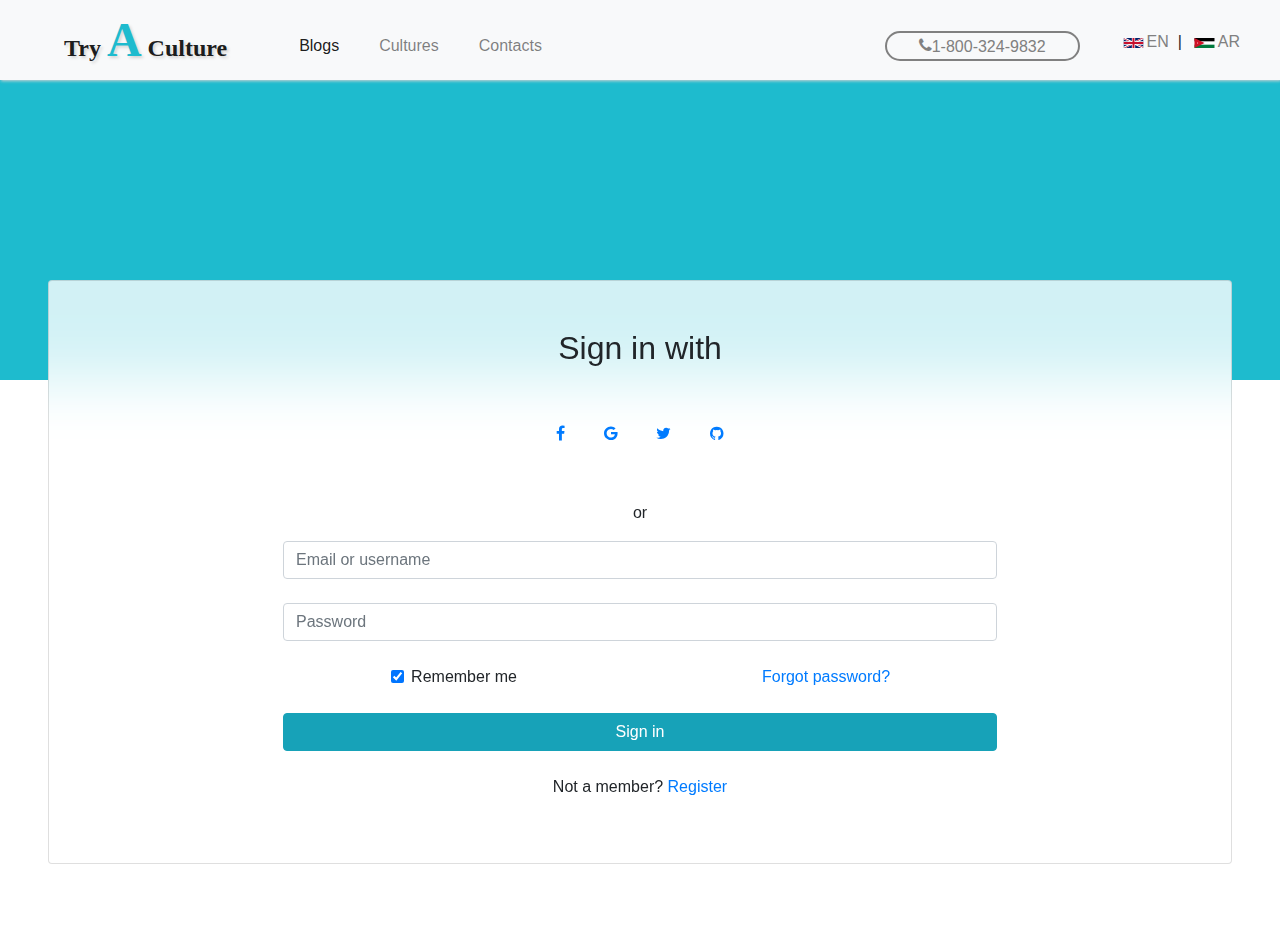
<file: signIn.html>
<!DOCTYPE html>
<html lang="en">

<head>
  <meta charset="UTF-8">
  <meta http-equiv="X-UA-Compatible" content="IE=edge">
  <meta name="viewport" content="width=device-width, initial-scale=1.0">
  <link rel="stylesheet" href="https://cdn.jsdelivr.net/npm/bootstrap@4.0.0/dist/css/bootstrap.min.css"
    integrity="sha384-Gn5384xqQ1aoWXA+058RXPxPg6fy4IWvTNh0E263XmFcJlSAwiGgFAW/dAiS6JXm" crossorigin="anonymous">
  <link rel="stylesheet" href="login.css">
  <link rel="stylesheet" href="https://cdnjs.cloudflare.com/ajax/libs/font-awesome/4.7.0/css/font-awesome.min.css">


  <title>Try A Culture</title>
</head>

<body style="background-color: white;">
  <nav class="navbar navbar-expand-lg navbar-light bg-light">
    <a class="navbar-brand" href="index.html">Try <span>A</span> Culture</a>
    <button class="navbar-toggler" type="button" data-toggle="collapse" data-target="#navbarText"
      aria-controls="navbarText" aria-expanded="false" aria-label="Toggle navigation">
      <span class="navbar-toggler-icon"></span>
    </button>
    <div class="collapse navbar-collapse" id="navbarText">
      <ul class="navbar-nav mr-auto">
        <li class="nav-item active">
          <a class="nav-link" href="#">Blogs</a>
        </li>
        <li class="nav-item">
          <a class="nav-link" href="#">Cultures</a>
        </li>
        <li class="nav-item">
          <a class="nav-link" href="#">Contacts</a>
        </li>
      </ul>
      <span class="nav-item ml-auto">
        <a style="color: grey;" class="btn-outline-sm" href="tel:1-800-324-9832"><i
            class="fa fa-phone"></i>1-800-324-9832</a>
      </span>
      <span class="nav-item lang-switch">
        <a style="color: grey;" class="lang-item no-line active" href="index.html"><img
            src="Imgs/Flag_of_the_United_Kingdom_(1-2).svg" alt="alternative">EN</a> &nbsp;|&nbsp; <a
          style="color: grey;" class="lang-item no-line" href="index.html"><img src="Imgs/Flag_of_Jordan.svg"
            alt="alternative">AR</a>

      </span>
    </div>
  </nav>
  <main>
  <!-- Section: Design Block -->
  <section class="text-center mb-5">
    <!-- Background image -->
    <div class="p-5 bg-image" style="
background-color: #1EBBCE
;          height: 300px;
          "></div>
    <!-- Background image -->

    <div class="card mx-4 mx-md-5 shadow-5-strong" style="
          margin-top: -100px;
          background: hsla(0, 0%, 100%, 0.8);
          backdrop-filter: blur(30px);
          ">
      <div class="card-body py-5 px-md-5">

        <div class="row d-flex justify-content-center">
          <div class="col-lg-8">
            <h2 class="fw-bold mb-5">Sign in with</h2>
            <form>
              <!-- Register buttons -->
              <div class="text-center mb-5">
                <button type="button" class="btn btn-link btn-floating mx-1">
                  <i class="fa fa-facebook-f"></i>
                </button>

                <button type="button" class="btn btn-link btn-floating mx-1">
                  <i class="fa fa-google"></i>
                </button>

                <button type="button" class="btn btn-link btn-floating mx-1">
                  <i class="fa fa-twitter"></i>
                </button>

                <button type="button" class="btn btn-link btn-floating mx-1">
                  <i class="fa fa-github"></i>
                </button>
              </div>
              <p>or </p>
              <!-- Email input -->
              <div class="form-outline mb-4">
                <input type="email" id="loginName" class="form-control" placeholder="Email or username" />
              </div>

              <!-- Password input -->
              <div class="form-outline mb-4">
                <input type="password" id="loginPassword" class="form-control" placeholder="Password" />
              </div>

              <!-- 2 column grid layout -->
              <div class="row mb-4">
                <div class="col-md-6 d-flex justify-content-center">
                  <!-- Checkbox -->
                  <div class="form-check mb-3 mb-md-0">
                    <input class="form-check-input" type="checkbox" value="" id="loginCheck" checked />
                    <label class="form-check-label" for="loginCheck"> Remember me </label>
                  </div>
                </div>

                <div class="col-md-6 d-flex justify-content-center">
                  <!-- Simple link -->
                  <a href="#!">Forgot password?</a>
                </div>
              </div>

              <!-- Submit button -->
              <button type="submit" class="btn btn-info btn-block mb-4">Sign in</button>

              <!-- Register buttons -->
              <div class="text-center">
                <p>Not a member? <a href="signup.html">Register</a></p>
              </div>


            </form>
          </div>
        </div>
      </div>
    </div>
  </section>
</main>
  <!-- Section: Design Block -->
  <script src="https://code.jquery.com/jquery-3.2.1.slim.min.js"
    integrity="sha384-KJ3o2DKtIkvYIK3UENzmM7KCkRr/rE9/Qpg6aAZGJwFDMVNA/GpGFF93hXpG5KkN"
    crossorigin="anonymous"></script>
  <script src="https://cdn.jsdelivr.net/npm/popper.js@1.12.9/dist/umd/popper.min.js"
    integrity="sha384-ApNbgh9B+Y1QKtv3Rn7W3mgPxhU9K/ScQsAP7hUibX39j7fakFPskvXusvfa0b4Q"
    crossorigin="anonymous"></script>
  <script src="https://cdn.jsdelivr.net/npm/bootstrap@4.0.0/dist/js/bootstrap.min.js"
    integrity="sha384-JZR6Spejh4U02d8jOt6vLEHfe/JQGiRRSQQxSfFWpi1MquVdAyjUar5+76PVCmYl"
    crossorigin="anonymous"></script>
</body>

</html>
</file>
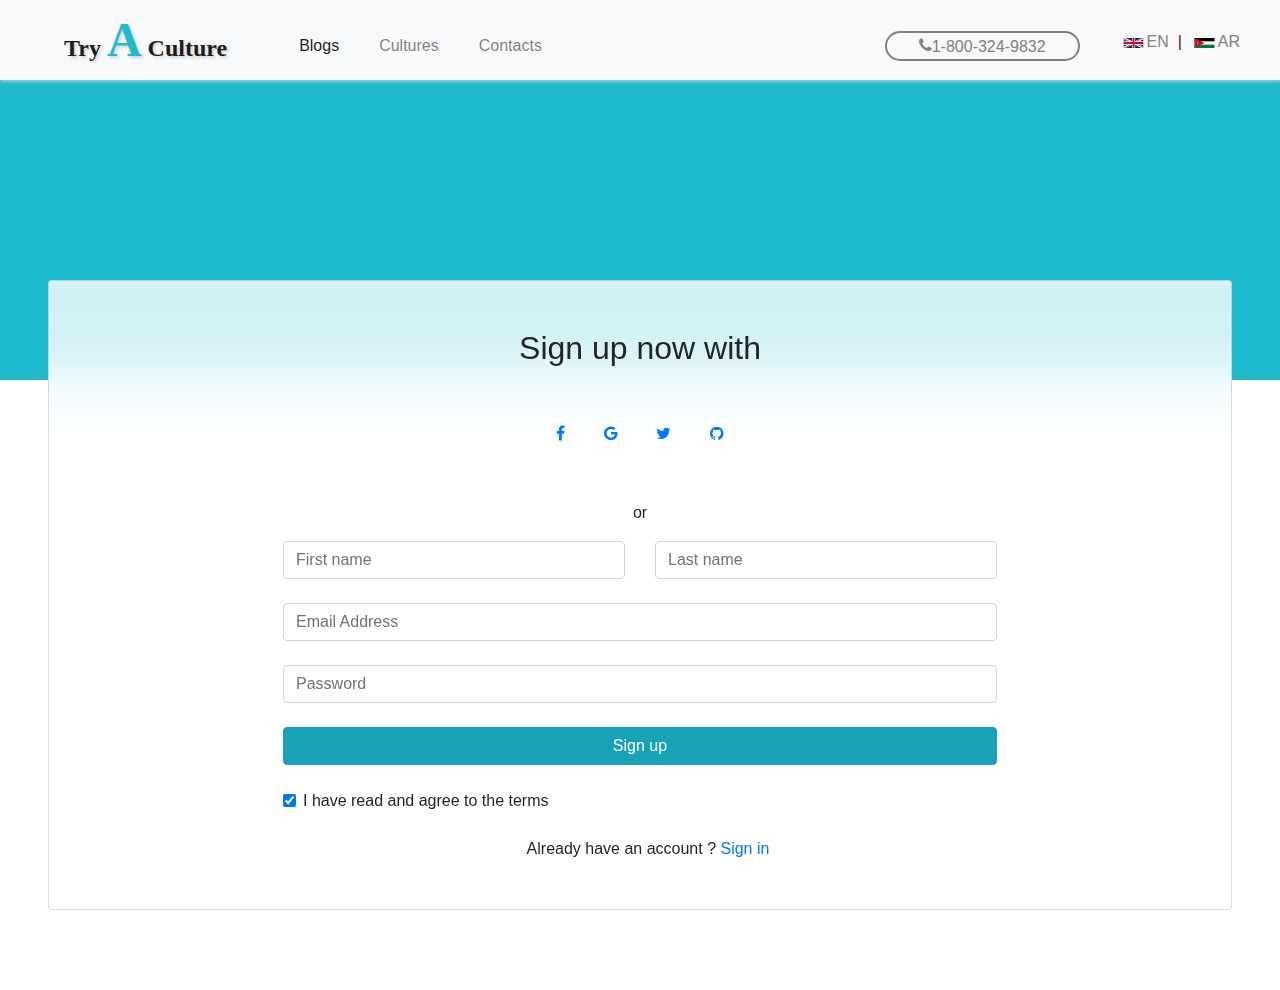
<file: signup.html>
<!DOCTYPE html>
<html lang="en">

<head>
    <meta charset="UTF-8">
    <meta http-equiv="X-UA-Compatible" content="IE=edge">
    <meta name="viewport" content="width=device-width, initial-scale=1.0">
    <link rel="stylesheet" href="https://cdn.jsdelivr.net/npm/bootstrap@4.0.0/dist/css/bootstrap.min.css"
        integrity="sha384-Gn5384xqQ1aoWXA+058RXPxPg6fy4IWvTNh0E263XmFcJlSAwiGgFAW/dAiS6JXm" crossorigin="anonymous">
    <link rel="stylesheet" href="login.css">
    <link rel="stylesheet" href="https://cdnjs.cloudflare.com/ajax/libs/font-awesome/4.7.0/css/font-awesome.min.css">


    <title>Try A Culture</title>
</head>

<body style="background-color: white;">
    <nav class="navbar navbar-expand-lg navbar-light bg-light">
        <a class="navbar-brand" href="index.html">Try <span>A</span> Culture</a>
        <button class="navbar-toggler" type="button" data-toggle="collapse" data-target="#navbarText"
            aria-controls="navbarText" aria-expanded="false" aria-label="Toggle navigation">
            <span class="navbar-toggler-icon"></span>
        </button>
        <div class="collapse navbar-collapse" id="navbarText">
            <ul class="navbar-nav mr-auto">
                <li class="nav-item active">
                    <a class="nav-link" href="#">Blogs</a>
                </li>
                <li class="nav-item">
                    <a class="nav-link" href="#">Cultures</a>
                </li>
                <li class="nav-item">
                    <a class="nav-link" href="#">Contacts</a>
                </li>
            </ul>
            <span class="nav-item ml-auto">
                <a style="color: grey;" class="btn-outline-sm" href="tel:1-800-324-9832"><i
                        class="fa fa-phone"></i>1-800-324-9832</a>
            </span>
            <span class="nav-item lang-switch">
                <a style="color: grey;" class="lang-item no-line active" href="index.html"><img
                        src="Imgs/Flag_of_the_United_Kingdom_(1-2).svg" alt="alternative">EN</a> &nbsp;|&nbsp; <a
                    style="color: grey;" class="lang-item no-line" href="index.html"><img src="Imgs/Flag_of_Jordan.svg"
                        alt="alternative">AR</a>

            </span>
        </div>
    </nav>
    <main>
    <!-- Section: Design Block -->
    <section class="text-center mb-5">
        <!-- Background image -->
        <div class="p-5 bg-image" style="
background-color: #1EBBCE
;          height: 300px;
          "></div>
        <!-- Background image -->

        <div class="card mx-4 mx-md-5 shadow-5-strong" style="
          margin-top: -100px;
          background: hsla(0, 0%, 100%, 0.8);
          backdrop-filter: blur(30px);
          ">
            <div class="card-body py-5 px-md-5">

                <div class="row d-flex justify-content-center">
                    <div class="col-lg-8">
                        <h2 class="fw-bold mb-5">Sign up now with</h2>
                        <form>
                            <!-- Register buttons -->
                            <div class="text-center mb-5">
                                <button type="button" class="btn btn-link btn-floating mx-1">
                                    <i class="fa fa-facebook-f"></i>
                                </button>

                                <button type="button" class="btn btn-link btn-floating mx-1">
                                    <i class="fa fa-google"></i>
                                </button>

                                <button type="button" class="btn btn-link btn-floating mx-1">
                                    <i class="fa fa-twitter"></i>
                                </button>

                                <button type="button" class="btn btn-link btn-floating mx-1">
                                    <i class="fa fa-github"></i>
                                </button>
                            </div>
                            <p>or</p>
                            <!-- 2 column grid layout with text inputs for the first and last names -->
                            <div class="row">
                                <div class="col-md-6 mb-4">
                                    <div class="form-outline">
                                        <input type="text" id="form3Example1" class="form-control"
                                            placeholder="First name" />
                                    </div>
                                </div>
                                <div class="col-md-6 mb-4">
                                    <div class="form-outline">
                                        <input type="text" id="form3Example2" class="form-control"
                                            placeholder="Last name" />
                                    </div>
                                </div>
                            </div>

                            <!-- Email input -->
                            <div class="form-outline mb-4">
                                <input type="email" id="form3Example3" class="form-control"
                                    placeholder="Email Address" />
                            </div>

                            <!-- Password input -->
                            <div class="form-outline mb-4">
                                <input type="password" id="form3Example4" class="form-control" placeholder="Password" />
                            </div>


                            <!-- Submit button -->
                            <button type="submit" class="btn btn-info btn-block mb-4">
                                Sign up
                            </button>
                            <!-- Checkbox -->
                            <div class="form-check d-flex mb-4">
                                <input class="form-check-input me-2" type="checkbox" value="" id="registerCheck" checked
                                    aria-describedby="registerCheckHelpText" />
                                <label class="form-check-label" for="registerCheck">
                                    I have read and agree to the terms
                                </label>
                            </div>

                            <div class="signIn">
                             Already have an account ? <a href="signIn.html">Sign in</a>
                            </div>
                            
                        </form>
                    </div>
                </div>
            </div>
        </div>
    </section>
</main>
    <!-- Section: Design Block -->
    <script src="https://code.jquery.com/jquery-3.2.1.slim.min.js"
        integrity="sha384-KJ3o2DKtIkvYIK3UENzmM7KCkRr/rE9/Qpg6aAZGJwFDMVNA/GpGFF93hXpG5KkN"
        crossorigin="anonymous"></script>
    <script src="https://cdn.jsdelivr.net/npm/popper.js@1.12.9/dist/umd/popper.min.js"
        integrity="sha384-ApNbgh9B+Y1QKtv3Rn7W3mgPxhU9K/ScQsAP7hUibX39j7fakFPskvXusvfa0b4Q"
        crossorigin="anonymous"></script>
    <script src="https://cdn.jsdelivr.net/npm/bootstrap@4.0.0/dist/js/bootstrap.min.js"
        integrity="sha384-JZR6Spejh4U02d8jOt6vLEHfe/JQGiRRSQQxSfFWpi1MquVdAyjUar5+76PVCmYl"
        crossorigin="anonymous"></script>
</body>

</html>
</file>
<file: styles.css>
nav {
  box-shadow: 1px 1px 3px lightgrey;
  height: 5rem;
}

.navbar-brand {
  font-size: 1.5rem;
  padding-left: 3rem;
  font-family: Inter;
  font-weight: bold;
  padding-right: 3rem;
  text-shadow: 2px 2px 3px lightgrey;
}

.navbar-brand span {
  font-size: 3rem;
  color: #1ebbce;
}

.nav-item {
  padding-right: 1.5rem;
}

.signIn {
  padding-left: 2rem;
  padding-right: 1rem;
}

.lang-switch {
  padding-left: 1rem;
  margin-bottom: 0.5rem;
}

.nav-item .lang-switch a {
  color: black;
}

.btn-outline-sm {
  border-style: solid;
  border-width: 2px;
  border-color: grey;
  padding-inline: 2rem;
  padding-block: 0.3rem;
  border-radius: 50px;
}

.navbar-collapse {
  padding-top: 0.8rem;
}

/* header {
	padding-left: 5rem;
} */
/******************/
/*     Footer     */
/******************/
.footer {
  font-family: PT Serif;
  font-style: italic;
  font-weight: bolder;
  padding-top: 6.5rem;
  padding-bottom: 4rem;
  background-color: #f1f0f0;
  text-align: center;
}

.footer a {
  color: #1ebbce;
}

.footer a:hover {
  color: #363a40;
}

.footer h3 {
  margin-bottom: 2rem;
}

/*********************/
/*     Copyright     */
/*********************/
.copyright {
  text-align: center;
  background-color: #f1f0f0;
}

.copyright .divider {
  height: 1px;
  margin-bottom: 1.5rem;
  background-color: #bfc6c9;
  border: none;
}

.copyright .list-unstyled {
  margin-bottom: 2rem;
  display: inline-flex;
  gap: 1rem;
}

.copyright a {
  text-decoration: none;
  color: #92989c;
}

.copyright .statement {
  color: #92989c;
}

.a {
  height:fit-content;
  display: flex;
  flex-direction: column;
  background-color: #fbfbfb;
}
.b {
  height:fit-content;
  display: flex;
  flex-direction: column;
  justify-content: center;
  align-items: center;
  background-color: rgb(30, 189, 206, 10%);
}
button {
  width: fit-content;
  border-style: hidden;
  border-radius:5%;
  font-weight: bolder;
  padding-right: 1rem;
  padding-left: 1rem;
  background-color: #1ebcce37;
  box-shadow: 3px 5px 3px #8b9495;
  margin-bottom: 1rem;

}
.form-popup{
  display: none;
  flex-direction: column;
  padding: 3rem;
  flex-wrap: wrap;
  border-style: solid;
  border-radius: 14px;
  text-align: center;
  background-color: #e8e8e8;
  border: 1px solid #333;
  z-index: 9;
  box-shadow: transparent 0px 1px 2px 3px inset;
}

#blogTitle {
  display: flex;
  width: 15rem;
  height: 2rem;
  margin-bottom: 0.5rem;
  text-align: center;
  border-radius: 7px;
  background: rgb(255, 255, 255);
  border: 1px none #333;
  box-shadow: transparent 0px 0px 0px 1px inset;
}
#text {
  display: flex;
  width: 15rem;
  height: 13rem;
  text-align: center;
  border-radius: 14px;
  background: rgb(255, 255, 255);
  border: 1px none #333;
  box-shadow: transparent 0px 0px 0px 1px inset;

  
}
#file {
  display: flex;
  width: 15rem;
  text-align: center;
  background: rgb(255, 255, 255);
  border: 1px none #333;
  box-shadow: transparent 0px 0px 0px 1px inset;

  
}
@media all and (min-width: 567px) {
  .cards-wrapper {
    display: flex;
    gap: 1rem;
    margin-left: 2rem;
    margin-right: 2rem;
    margin-top: 3rem;
    padding: 2rem;
    justify-content: center;
 }
  .card {
    width: calc(100% / 3);
    
  }
  .card2 {
    width: calc(100% / 4);
    
  
    
  }
  .image-wrapper {
    height: 16vw;
    display: flex;
    flex-direction: column;
    flex-wrap: nowrap;
    align-items: center;
    justify-content: center;
    align-content: center;
    
    
  }
  
}

@media all and (max-width: 567px) {
  .card:not(:first-child) {
    display: none;
  }
  .card2:not(:first-child) {
    display: none;
  }
  .card2 {
    margin-top: 10rem;
    
  
  }
  .card {
    margin-top: 15rem;
  }
 
}

.image-wrapper img {
  max-width: 100%;
  max-height: 100%;
  
}
.image-wrapper a {
  max-width: 100%;
  max-height: 100%;
}

.more {
  display:none;
}

h4{
  text-align: center;
  font-family: PT serif;
  color: #1ebbce;
  font-weight: bold;
  font-style: italic;
  padding-top:3rem ;
  font-size: xx-large;
}
.description{
  text-align: center;
  font-family: PT serif;
  font-weight: bold;
  font-style: italic;
  padding-top:1rem ;
  font-size: x-large;
}



.card-body {
  display: flex;
  flex-direction: column;
  text-align: center;
  align-items: center;

}
.read-more {
  font-weight: bold;
  width: fit-content;
  display: flex;
  align-self: center;
  color: #fbfbfb;
  background-color: #1ebbce;
  border-style: hidden;
  padding: 0.2rem;
}
</file>
<file: culturePage.css>
nav {
  box-shadow: 1px 1px 3px lightgrey;
  height: 5rem;
}

.navbar-brand {
  font-size: 1.5rem;
  padding-left: 3rem;
  font-family: Inter;
  font-weight: bold;
  padding-right: 3rem;
  text-shadow: 2px 2px 3px lightgrey;
}

.navbar-brand span {
  font-size: 3rem;
  color: #1ebbce;
}

.nav-item {
  padding-right: 1.5rem;
}

.signIn {
  padding-left: 2rem;
  padding-right: 1rem;
}

.lang-switch {
  padding-left: 1rem;
  margin-bottom: 0.5rem;
}

.nav-item .lang-switch a {
  color: black;
}

.btn-outline-sm {
  border-style: solid;
  border-width: 2px;
  border-color: grey;
  padding-inline: 2rem;
  padding-block: 0.3rem;
  border-radius: 50px;
}

.navbar-collapse {
  padding-top: 0.8rem;
}

/* header {
      padding-left: 5rem;
  } */

/*     Footer     */

.footer {
  font-family: PT Serif;
  font-style: italic;
  font-weight: bolder;
  padding-top: 6.5rem;
  padding-bottom: 4rem;
  background-color: #f1f0f0;
  text-align: center;
}

.footer a {
  color: #1ebbce;
}

.footer a:hover {
  color: #363a40;
}

.footer h3 {
  margin-bottom: 2rem;
}

/*     Copyright     */

.copyright {
  text-align: center;
  background-color: #f1f0f0;
}

.copyright .divider {
  height: 1px;
  margin-bottom: 1.5rem;
  background-color: #bfc6c9;
  border: none;
}

.copyright .list-unstyled {
  margin-bottom: 2rem;
  display: inline-flex;
  gap: 1rem;
}

.copyright a {
  text-decoration: none;
  color: #92989c;
}

.copyright .statement {
  color: #92989c;
}
.a {
  height: fit-content;
  background-color: #fbfbfb;
}
.b {
  height: fit-content;
  background-color: rgb(30, 189, 206, 10%);
}
@media all and (min-width: 567px) {
  .cards-wrapper {
    display: flex;
    gap: 1rem;
    margin-left: 2rem;
    margin-right: 2rem;
    margin-top: 3rem;
    padding: 2rem;
    justify-content: center;
  }
  .card {
    width: calc(100% / 3);
  }
  .card2 {
    width: calc(100% / 4);
  }
  .image-wrapper {
    height: 16vw;
    display: flex;
    flex-direction: column;
    flex-wrap: nowrap;
    align-items: center;
    justify-content: center;
    align-content: center;
  }
}

@media all and (max-width: 567px) {
  .card:not(:first-child) {
    display: none;
  }
  .card2:not(:first-child) {
    display: none;
  }
  .card2 {
    margin-top: 10rem;
  }
  .card {
    margin-top: 15rem;
  }
  .text-black {
    color: #fbfbfb;
  }
  .carousel-inner {
    position: relative;
    top: -10rem;
  }
  
}

.image-wrapper img {
  max-width: 100%;
  max-height: 100%;
}

h4 {
  text-align: center;
  font-family: PT serif;
  color: #1ebbce;
  font-weight: bold;
  font-style: italic;
  padding-top: 3rem;
  font-size: 3rem;
}
.description {
  text-align: center;
  font-family: PT serif;
  font-style: italic;
  padding-top: 1rem;
  font-size: 1.7rem;
  margin-left: 5rem;
  margin-right: 5rem;

}

.card-body {
  display: flex;
  flex-direction: column;
  text-align: start;
}
.btn-info {
  font-weight: bold;
  width: fit-content;
  display: flex;
  align-self: center;
}

.rating {
  display: flex;
  align-items: center;
}

.star {
  display: inline-block;
  width: 20px;
  height: 20px;
  background-image: url(Imgs/star.png);
  background-size: cover;
  cursor: pointer;
}

.star.active {
  background-image: url(Imgs/active-star.webp);
}

.tit {
  font-weight: bold;
}
</file>
<file: login.css>
body {
  background-color: rgb(30, 187, 206, 10%);
}
nav {
  box-shadow: 1px 1px 3px lightgrey;
  height: 5rem;
}

.navbar-brand {
  font-size: 1.5rem;
  padding-left: 3rem;
  font-family: Inter;
  font-weight: bold;
  padding-right: 3rem;
  text-shadow: 2px 2px 3px lightgrey;
}

.navbar-brand span {
  font-size: 3rem;
  color: #1ebbce;
}

.nav-item{
	padding-right:1.5rem;
}

.signIn {
  padding-left: 2rem;
  padding-right: 1rem;
}

.lang-switch {
  padding-left: 1rem;
  margin-bottom: 0.5rem;
}

.nav-item .lang-switch a {
  color: black;
}

.btn-outline-sm {
  border-style: solid;
  border-width: 2px;
  border-color: grey;
  padding-inline: 2rem;
  padding-block: 0.3rem;
  border-radius: 50px;
}

.navbar-collapse {
  padding-top: 0.8rem;
}
main {
 margin-bottom: 5rem;
 background-color: white;
}
</file>
